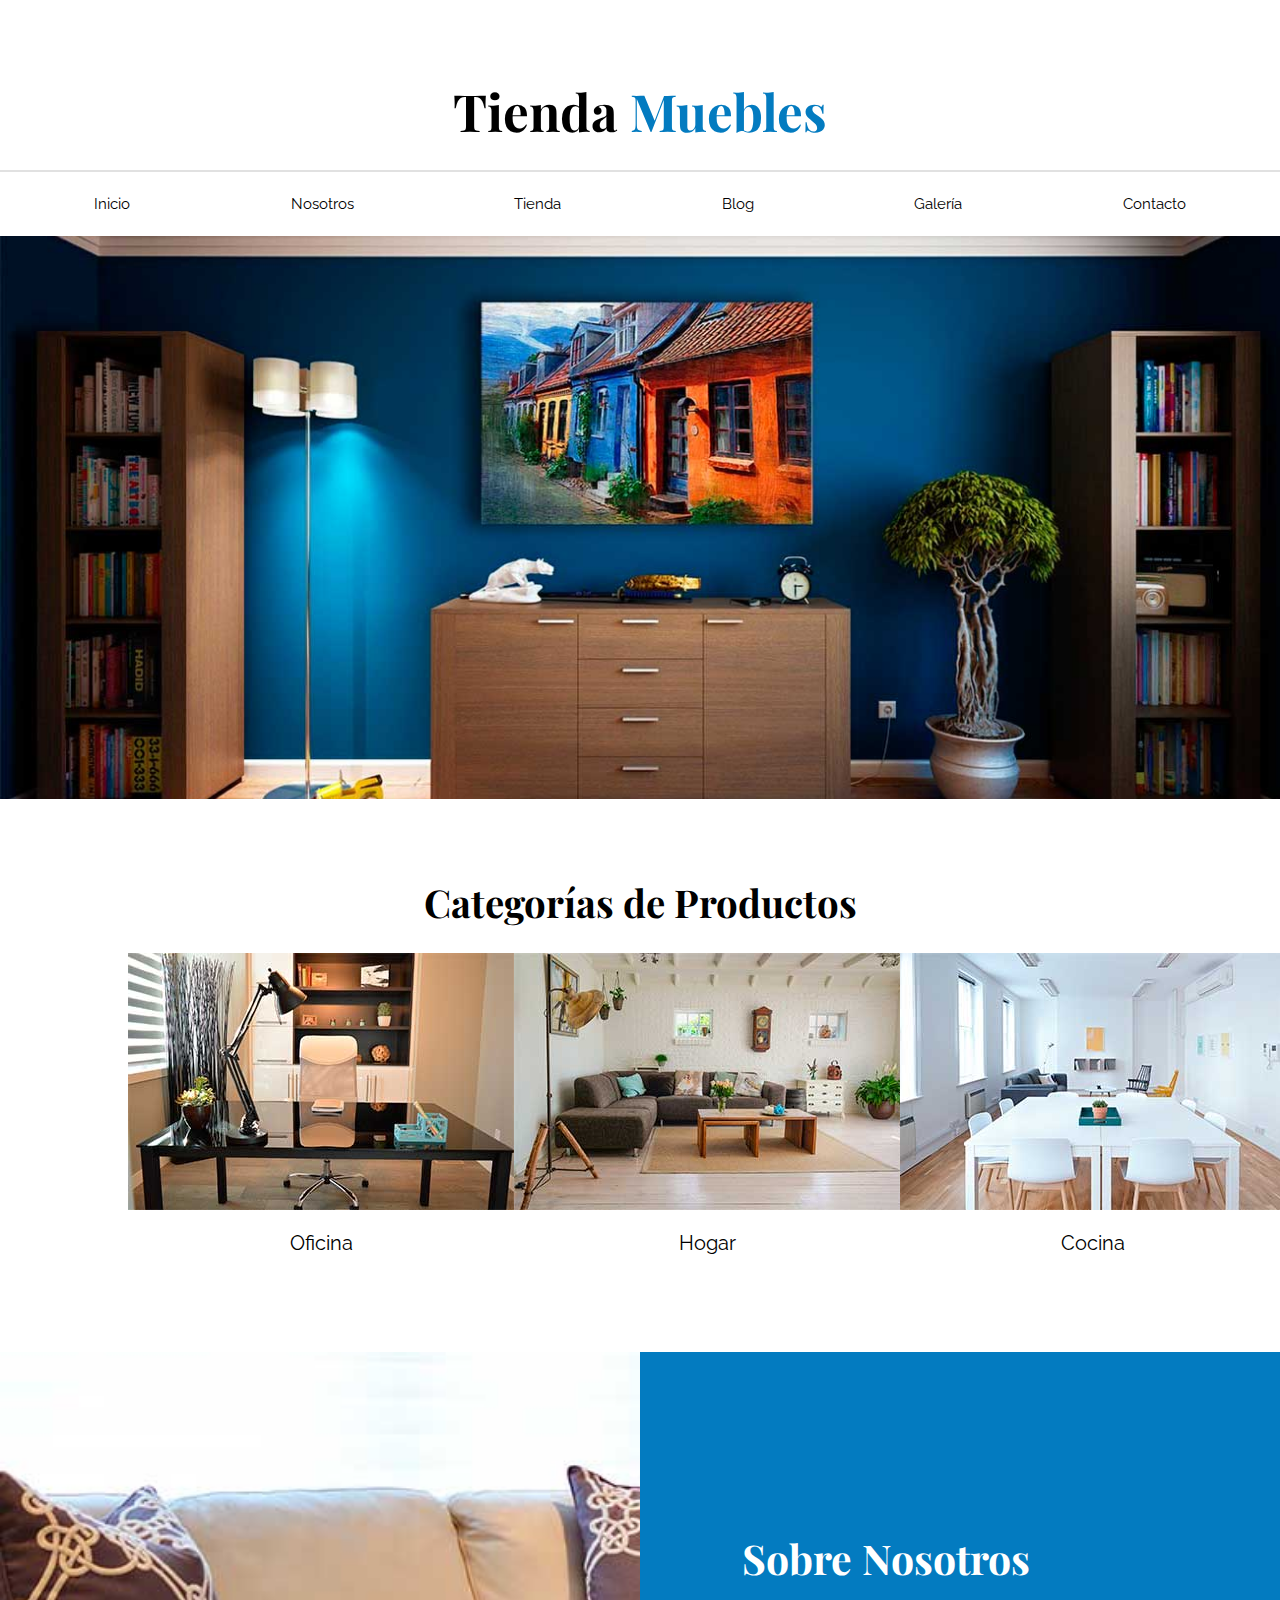
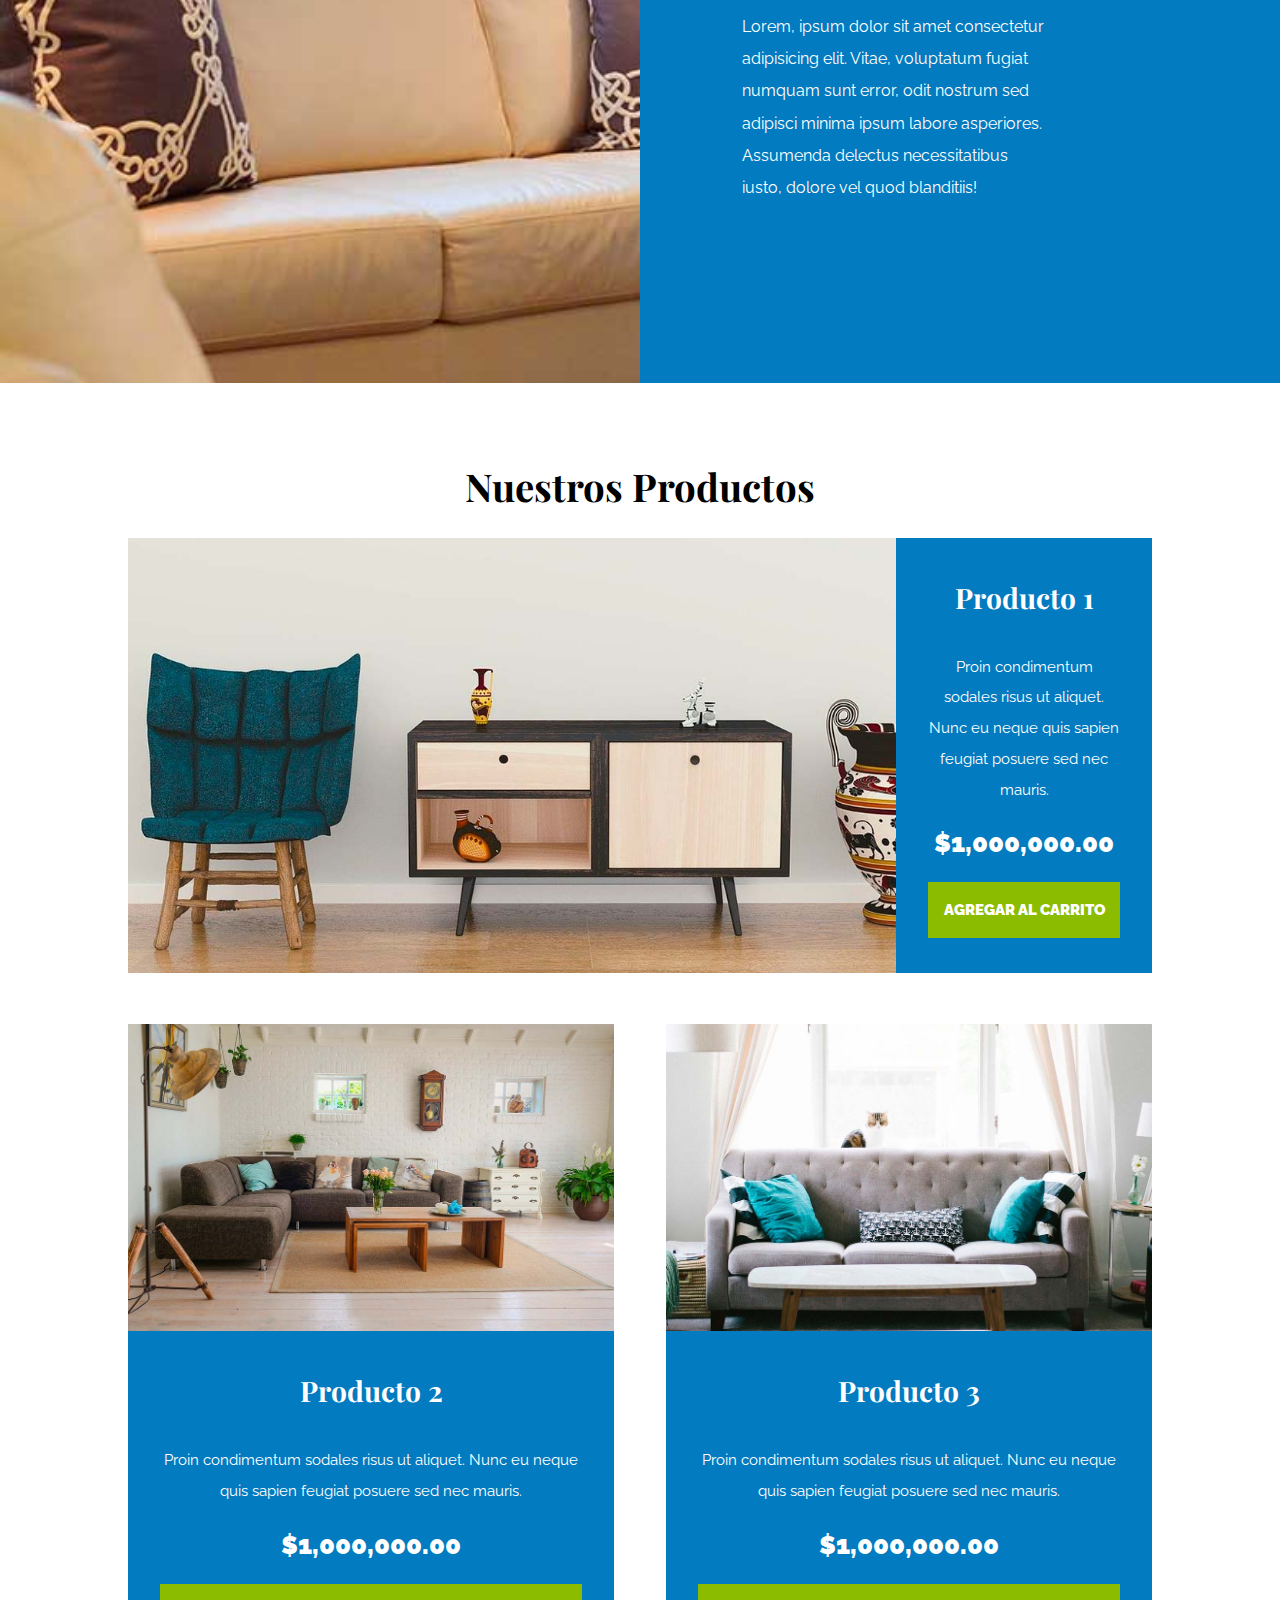
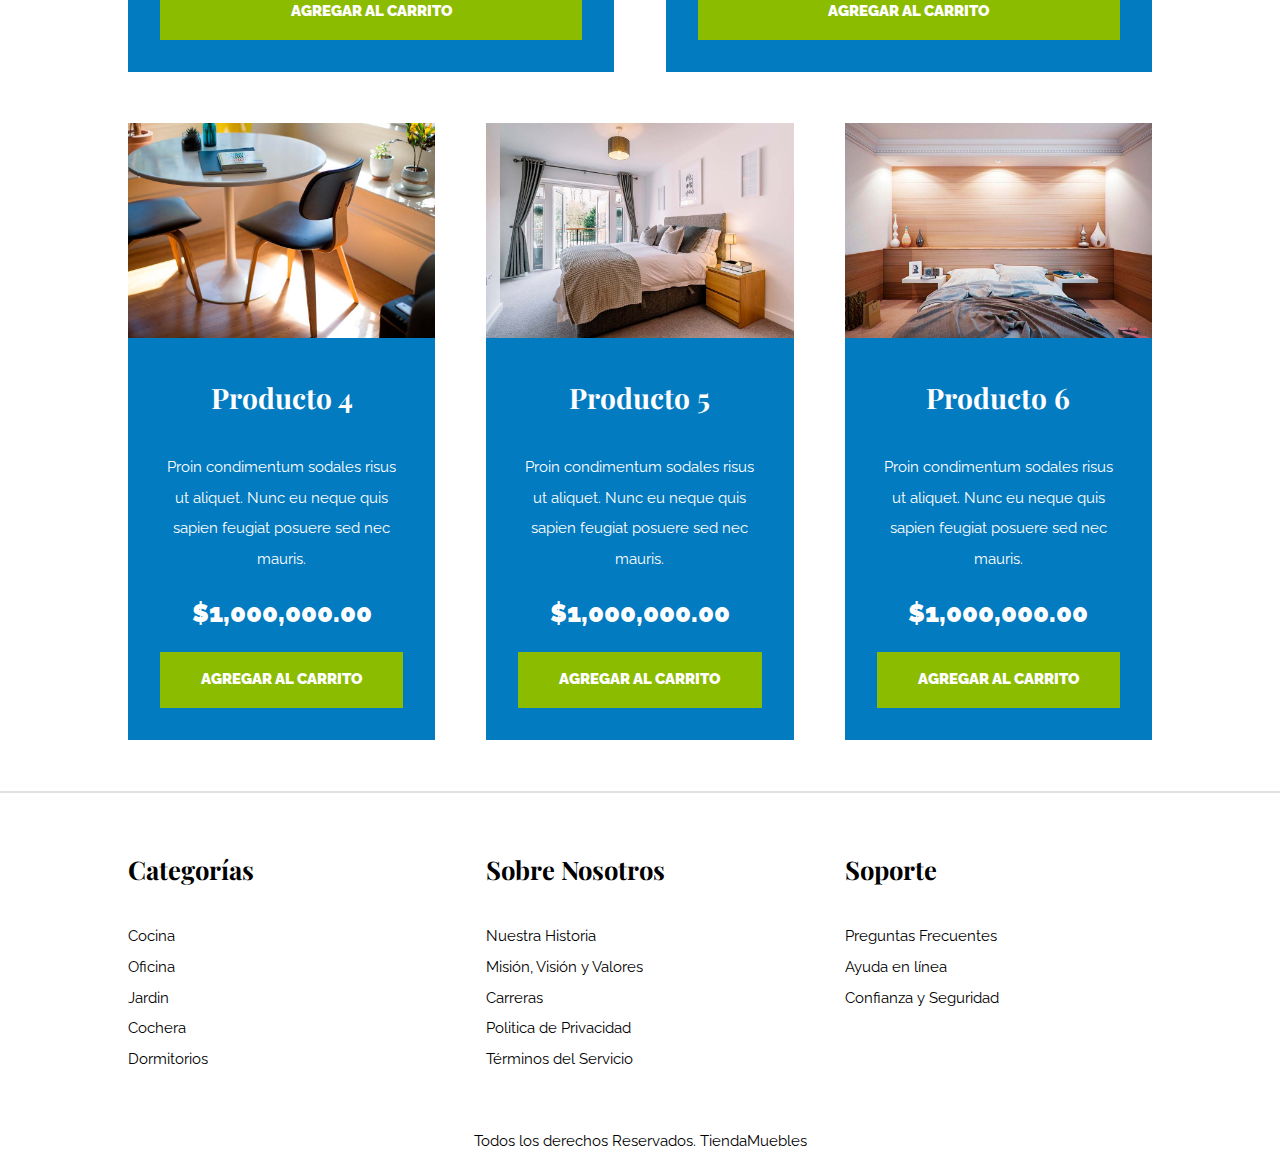
<file: index.html>
<!DOCTYPE html>
<html lang="en">
<head>
    <meta charset="UTF-8">
    <meta name="viewport" content="width=device-width, initial-scale=1.0">
    <link rel="preconnect" href="https://fonts.googleapis.com">
<link rel="preconnect" href="https://fonts.gstatic.com" crossorigin>
<link href="https://fonts.googleapis.com/css2?family=Playfair+Display:ital,wght@0,400..900;1,400..900&family=Raleway:ital,wght@0,100..900;1,100..900&display=swap" rel="stylesheet">
    <link rel="stylesheet" href="style.css">
    <title>Tienda Muebles</title>
</head>
    <body>
        <header>
            <h1 class="titulo-principal"> Tienda<span> Muebles</span>
            </h1>
            <div class="menu-principal container">
                <nav class="menu">
                    <a href="index.html">Inicio</a>
                    <a href="nosotros.html">Nosotros</a>
                    <a href="tienda.html">Tienda</a>
                    <a href="blog.html">Blog</a>
                    <a href="galeria.html">Galería</a>
                    <a href="contacto.html">Contacto</a>
                </nav>
            </div>
        </header>
        <main>
            <div class="img-banner"></div>
            <section class="categorias-productos container">
                <h2 class="titulo-categorias-productos">Categorías de Productos</h2>
                <div class="categorias-productos-list">
                    <div class="categoria">
                        <img src="img/categoria1.jpg" alt="Categoria Oficina">
                        <a href="#">Oficina</a>
                    </div>
                    <div class="categoria">
                        <img src="img/categoria2.jpg" alt="Categoria Hogar">
                        <a href="#">Hogar</a>
                    </div>
                    <div class="categoria">
                        <img src="img/categoria3.jpg" alt="Categoria Cocina">
                        <a href="#">Cocina</a>
                    </div>
                </div>
            </section>
            <section class="nosotros container">
                <div class="nosotros-grid">
                    <div class="nosotros-texto">
                        <h2>Sobre Nosotros</h2>
                        <p>Lorem, ipsum dolor sit amet consectetur adipisicing elit. Vitae, voluptatum fugiat numquam sunt error, odit nostrum sed adipisci minima ipsum labore asperiores. Assumenda delectus necessitatibus iusto, dolore vel quod blanditiis!</p>
                    </div>
                </div>
            </section>
            <section class="nuestros-productos container">
                <h2>Nuestros Productos</h2>
                <div class="nuestros-productos-list">
                    <div class="productos">
                        <img src="img/producto1.jpg" alt="Producto 1">
                        <div class="texto-productos">
                            <h3>Producto 1</h3>
                            <p>Proin condimentum sodales risus ut aliquet. Nunc eu neque quis sapien feugiat posuere sed nec mauris.</p>
                            <p class="precio-productos">$1,000,000.00</p>
                            <a class="btn-productos" href="#">Agregar al Carrito</a>
                        </div>
                    </div>
                    <div class="productos">
                        <img src="img/producto2.jpg" alt="Producto 2">
                        <div class="texto-productos">
                            <h3>Producto 2</h3>
                            <p>Proin condimentum sodales risus ut aliquet. Nunc eu neque quis sapien feugiat posuere sed nec mauris.</p>
                            <p class="precio-productos">$1,000,000.00</p>
                            <a class="btn-productos" href="#">Agregar al Carrito</a>
                        </div>
                    </div>
                    <div class="productos">
                        <img src="img/producto3.jpg" alt="Producto 3">
                        <div class="texto-productos">
                            <h3>Producto 3</h3>
                            <p>Proin condimentum sodales risus ut aliquet. Nunc eu neque quis sapien feugiat posuere sed nec mauris.</p>
                            <p class="precio-productos">$1,000,000.00</p>
                            <a class="btn-productos" href="#">Agregar al Carrito</a>
                        </div>
                    </div>
                    <div class="productos">
                        <img src="img/producto4.jpg" alt="Producto 4">
                        <div class="texto-productos">
                            <h3>Producto 4</h3>
                            <p>Proin condimentum sodales risus ut aliquet. Nunc eu neque quis sapien feugiat posuere sed nec mauris.</p>
                            <p class="precio-productos">$1,000,000.00</p>
                            <a class="btn-productos" href="#">Agregar al Carrito</a>
                        </div>
                    </div>
                    <div class="productos">
                        <img src="img/producto5.jpg" alt="Producto 5">
                        <div class="texto-productos">
                            <h3>Producto 5</h3>
                            <p>Proin condimentum sodales risus ut aliquet. Nunc eu neque quis sapien feugiat posuere sed nec mauris.</p>
                            <p class="precio-productos">$1,000,000.00</p>
                            <a class="btn-productos" href="#">Agregar al Carrito</a>
                        </div>
                    </div>
                    <div class="productos">
                        <img src="img/producto6.jpg" alt="Producto 6">
                        <div class="texto-productos">
                            <h3>Producto 6</h3>
                            <p>Proin condimentum sodales risus ut aliquet. Nunc eu neque quis sapien feugiat posuere sed nec mauris.</p>
                            <p class="precio-productos">$1,000,000.00</p>
                            <a class="btn-productos" href="#">Agregar al Carrito</a>
                        </div>
                    </div>
                </div>
            </section>
            </div>
        </main>
        <footer>
            <div class="footer-grid container">
                <div>
                    <h3>Categorías</h3>
                    <nav class="footer-menu">
                        <a href="#">Cocina</a>
                        <a href="#">Oficina</a>
                        <a href="#">Jardin</a>
                        <a href="#">Cochera</a>
                        <a href="#">Dormitorios</a>
                    </nav>
                </div>
                <div>
                    <h3>Sobre Nosotros</h3>
                    <nav class="footer-menu">
                        <a href="#">Nuestra Historia</a>
                        <a href="#">Misión, Visión y Valores</a>
                        <a href="#">Carreras</a>
                        <a href="#">Politica de Privacidad</a>
                        <a href="#">Términos del Servicio</a>
                    </nav>
                </div>
                <div>
                    <h3>Soporte</h3>
                    <nav class="footer-menu">
                        <a href="#">Preguntas Frecuentes</a>
                        <a href="#">Ayuda en línea</a>
                        <a href="#">Confianza y Seguridad</a>
                    </nav>
                </div> 
            </div>
            <div class="copyright">Todos los derechos Reservados. TiendaMuebles</div>
        </footer>
    </body>
</html>
</file>
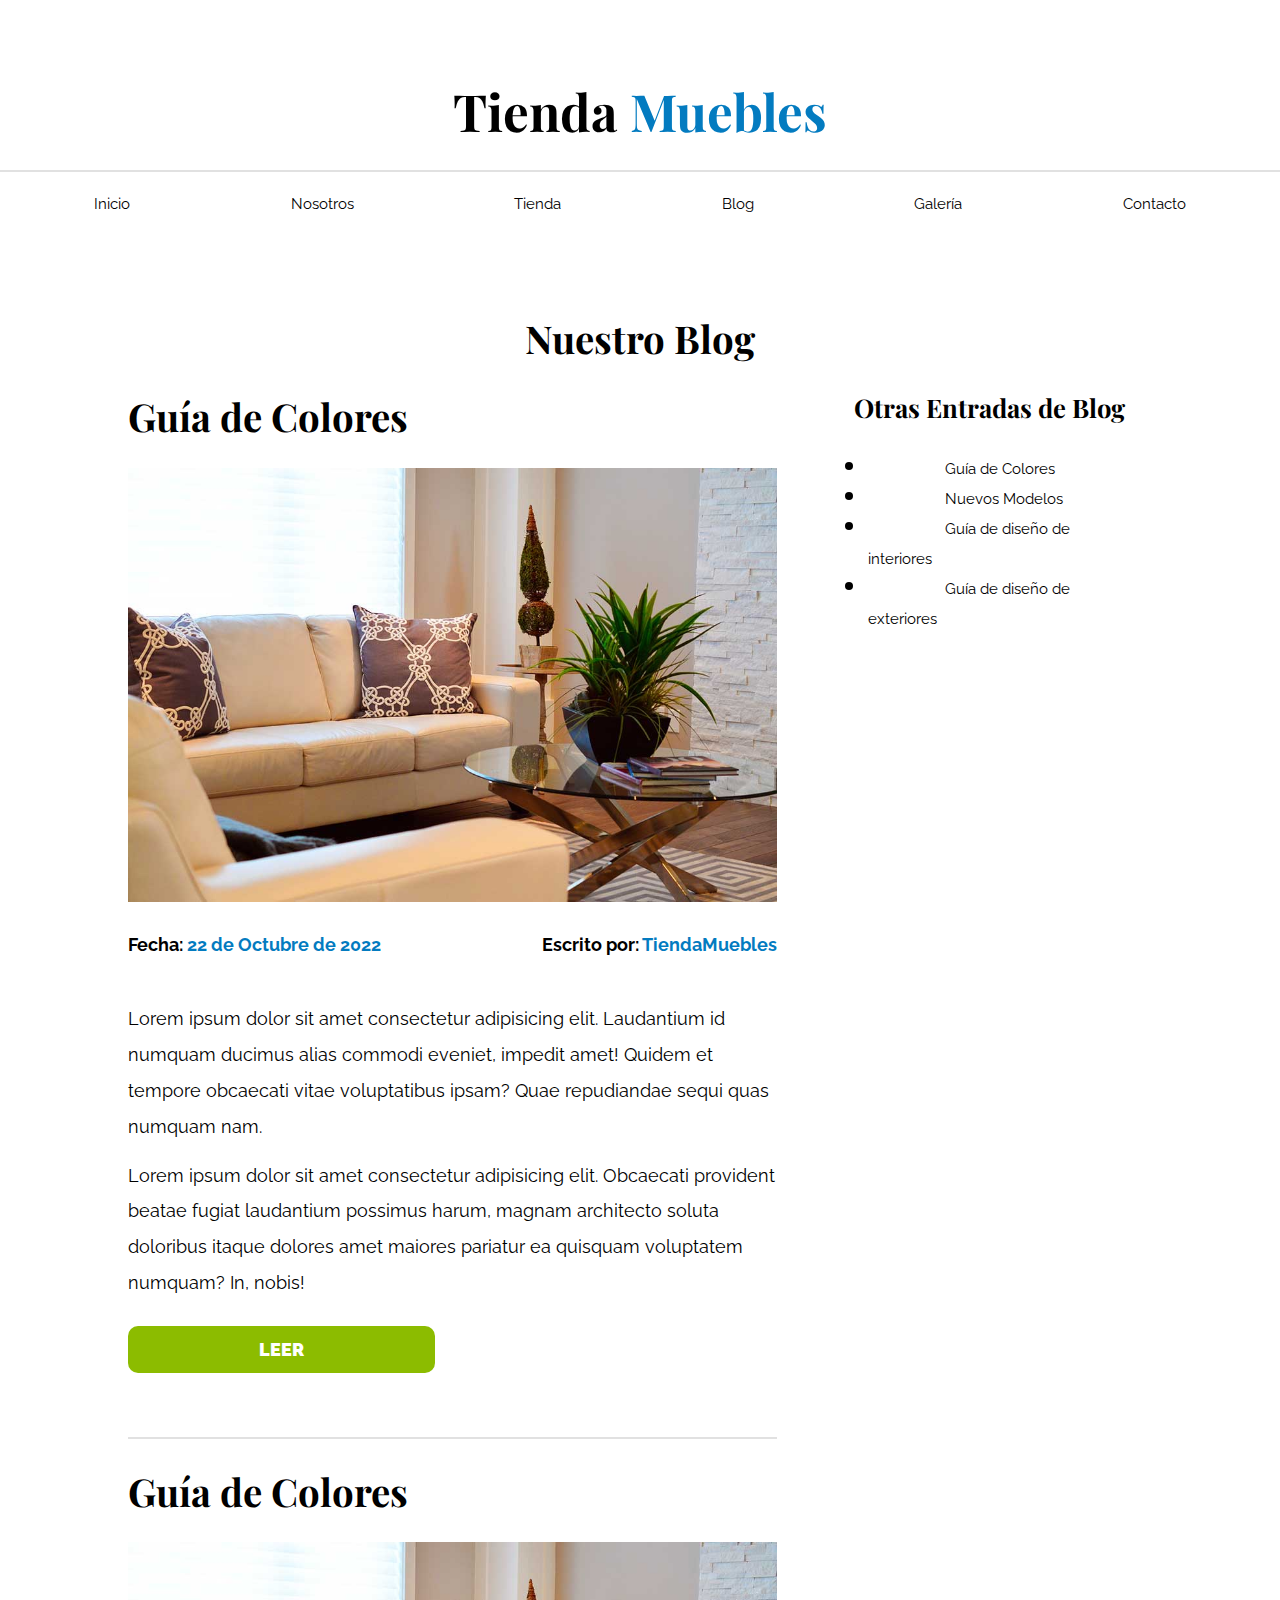
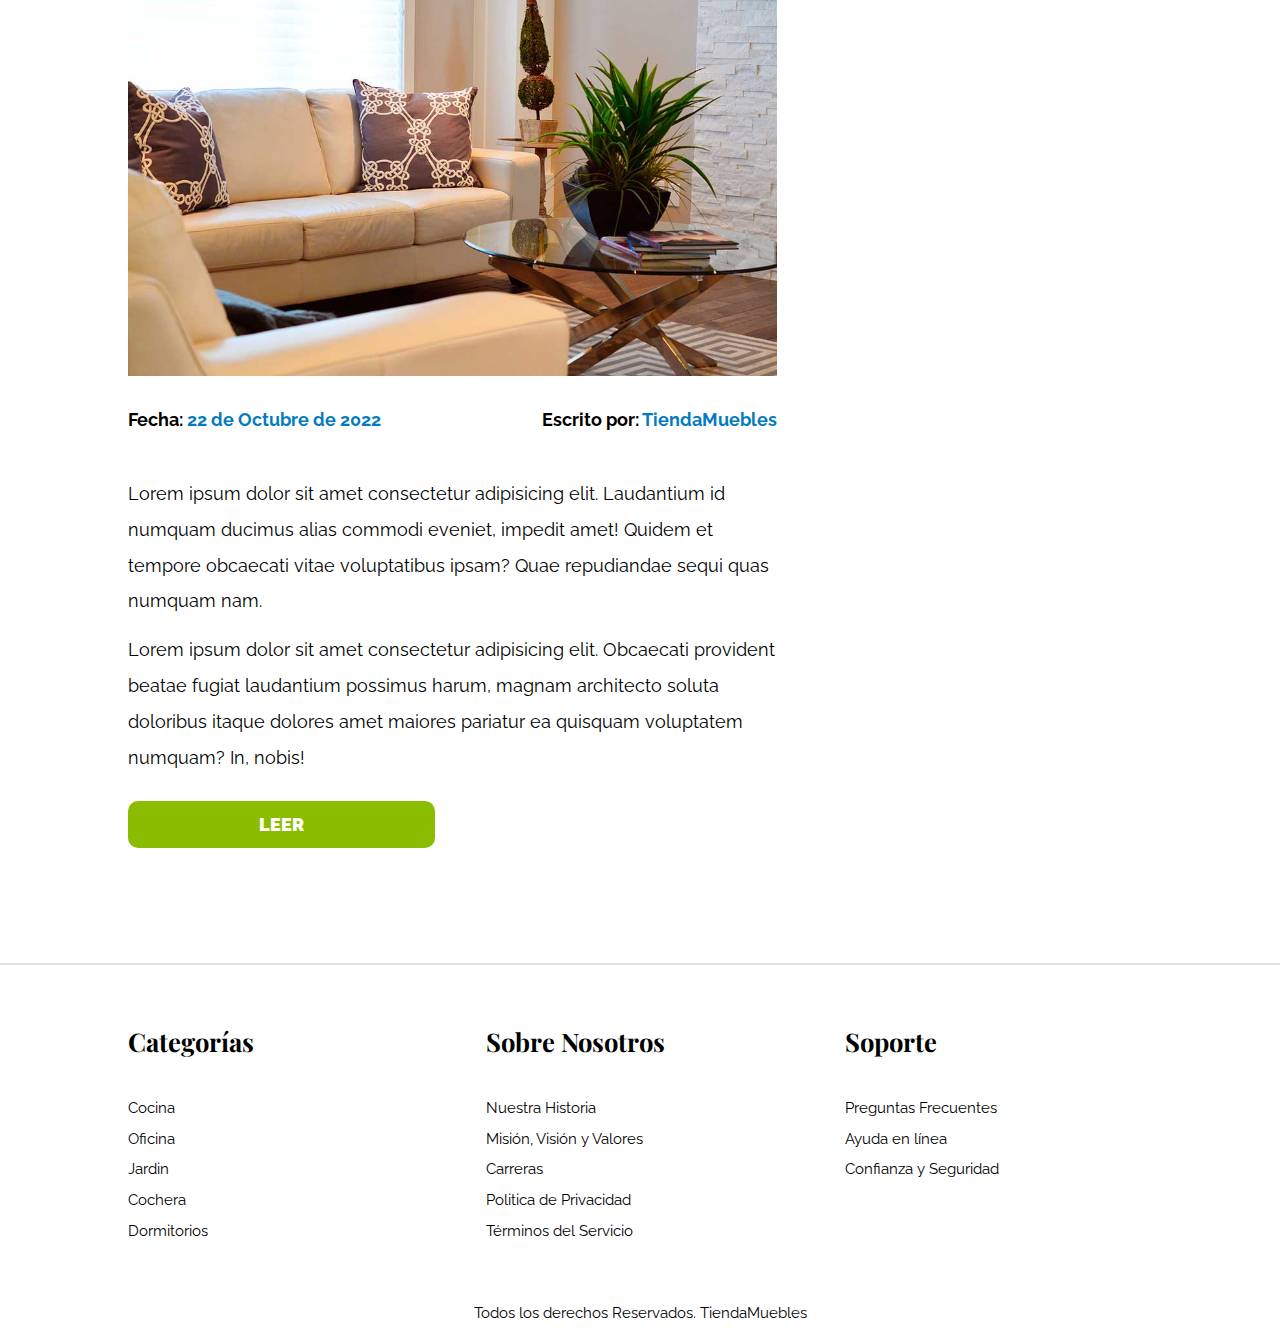
<file: blog.html>
<!DOCTYPE html>
<html lang="en">
<head>
    <meta charset="UTF-8">
    <meta name="viewport" content="width=device-width, initial-scale=1.0">
    <link rel="preconnect" href="https://fonts.googleapis.com">
<link rel="preconnect" href="https://fonts.gstatic.com" crossorigin>
<link href="https://fonts.googleapis.com/css2?family=Playfair+Display:ital,wght@0,400..900;1,400..900&family=Raleway:ital,wght@0,100..900;1,100..900&display=swap" rel="stylesheet">
    <link rel="stylesheet" href="style.css">
    <title>Tienda Muebles</title>
</head>
    <body>
        <header>
            <h1 class="titulo-principal"> Tienda<span> Muebles</span>
            </h1>
            <div class="menu-principal container">
                <nav class="menu">
                    <a href="index.html">Inicio</a>
                    <a href="nosotros.html">Nosotros</a>
                    <a href="tienda.html">Tienda</a>
                    <a href="blog.html">Blog</a>
                    <a href="galeria.html">Galería</a>
                    <a href="contacto.html">Contacto</a>
                </nav>
            </div>
        </header>
        <main>
            <div class="blog container">
                <h2>Nuestro Blog</h2>
                <section class="contenido-blog">
                    <div class="articulos-blog">
                        <article class="articulo">
                            <h2>Guía de Colores</h2>
                            <div class="imagen-articulo">
                                <img src="img/nosotros.jpg" alt="Imagen Articulo 1">
                            </div>
                            <div class="contenido-articulo">
                                <div class="fecha-autor">
                                    <p>Fecha: <span>22 de Octubre de 2022</span></p>
                                    <p>Escrito por: <span>TiendaMuebles</span></p>
                                </div>
                                <div class="contenido-articulo">
                                    <p>
                                        Lorem ipsum dolor sit amet consectetur adipisicing elit.
                                        Laudantium id numquam ducimus alias commodi eveniet, impedit
                                        amet! Quidem et tempore obcaecati vitae voluptatibus ipsam?
                                        Quae repudiandae sequi quas numquam nam.
                                    </p>
                                    <p>
                                        Lorem ipsum dolor sit amet consectetur adipisicing elit.
                                        Obcaecati provident beatae fugiat laudantium possimus harum,
                                        magnam architecto soluta doloribus itaque dolores amet maiores
                                        pariatur ea quisquam voluptatem numquam? In, nobis!
                                    </p>
                                </div>
                                <a class="btn-articulo" href="entrada.html">Leer</a>
                            </div>
                        </article>
                        <article class="articulo">
                            <h2>Guía de Colores</h2>
                            <div class="imagen-articulo">
                                <img src="img/nosotros.jpg" alt="Imagen Articulo 1">
                            </div>
                            <div class="contenido-articulo">
                                <div class="fecha-autor">
                                    <p>Fecha: <span>22 de Octubre de 2022</span></p>
                                    <p>Escrito por: <span>TiendaMuebles</span></p>
                                </div>
                                <div class="contenido-articulo">
                                    <p>
                                        Lorem ipsum dolor sit amet consectetur adipisicing elit.
                                        Laudantium id numquam ducimus alias commodi eveniet, impedit
                                        amet! Quidem et tempore obcaecati vitae voluptatibus ipsam?
                                        Quae repudiandae sequi quas numquam nam.
                                    </p>
                                    <p>
                                        Lorem ipsum dolor sit amet consectetur adipisicing elit.
                                        Obcaecati provident beatae fugiat laudantium possimus harum,
                                        magnam architecto soluta doloribus itaque dolores amet maiores
                                        pariatur ea quisquam voluptatem numquam? In, nobis!
                                    </p>
                                </div>
                                <a class="btn-articulo" href="entrada.html">Leer</a>
                            </div>
                        </article>
                    </div>
                    <aside>
                        <h3>Otras Entradas de Blog</h3>
                        <ul>
                            <li>
                                <a href="entrada.html">Guía de Colores</a>
                            </li>
                            <li>
                                <a href="entrada.html">Nuevos Modelos</a>
                            </li>
                            <li>
                                <a href="entrada.html">Guía de diseño de interiores</a>
                            </li>
                            <li>
                                <a href="entrada.html">Guía de diseño de exteriores</a>
                            </li>
                        </ul>
                    </aside>
                </section>
            </div>
        </main>
        <footer>
            <div class="footer-grid container">
                <div>
                    <h3>Categorías</h3>
                    <nav class="footer-menu">
                        <a href="#">Cocina</a>
                        <a href="#">Oficina</a>
                        <a href="#">Jardin</a>
                        <a href="#">Cochera</a>
                        <a href="#">Dormitorios</a>
                    </nav>
                </div>
                <div>
                    <h3>Sobre Nosotros</h3>
                    <nav class="footer-menu">
                        <a href="#">Nuestra Historia</a>
                        <a href="#">Misión, Visión y Valores</a>
                        <a href="#">Carreras</a>
                        <a href="#">Politica de Privacidad</a>
                        <a href="#">Términos del Servicio</a>
                    </nav>
                </div>
                <div>
                    <h3>Soporte</h3>
                    <nav class="footer-menu">
                        <a href="#">Preguntas Frecuentes</a>
                        <a href="#">Ayuda en línea</a>
                        <a href="#">Confianza y Seguridad</a>
                    </nav>
                </div> 
            </div>
            <div class="copyright">Todos los derechos Reservados. TiendaMuebles</div>
        </footer>
    </body>
</html>
</file>
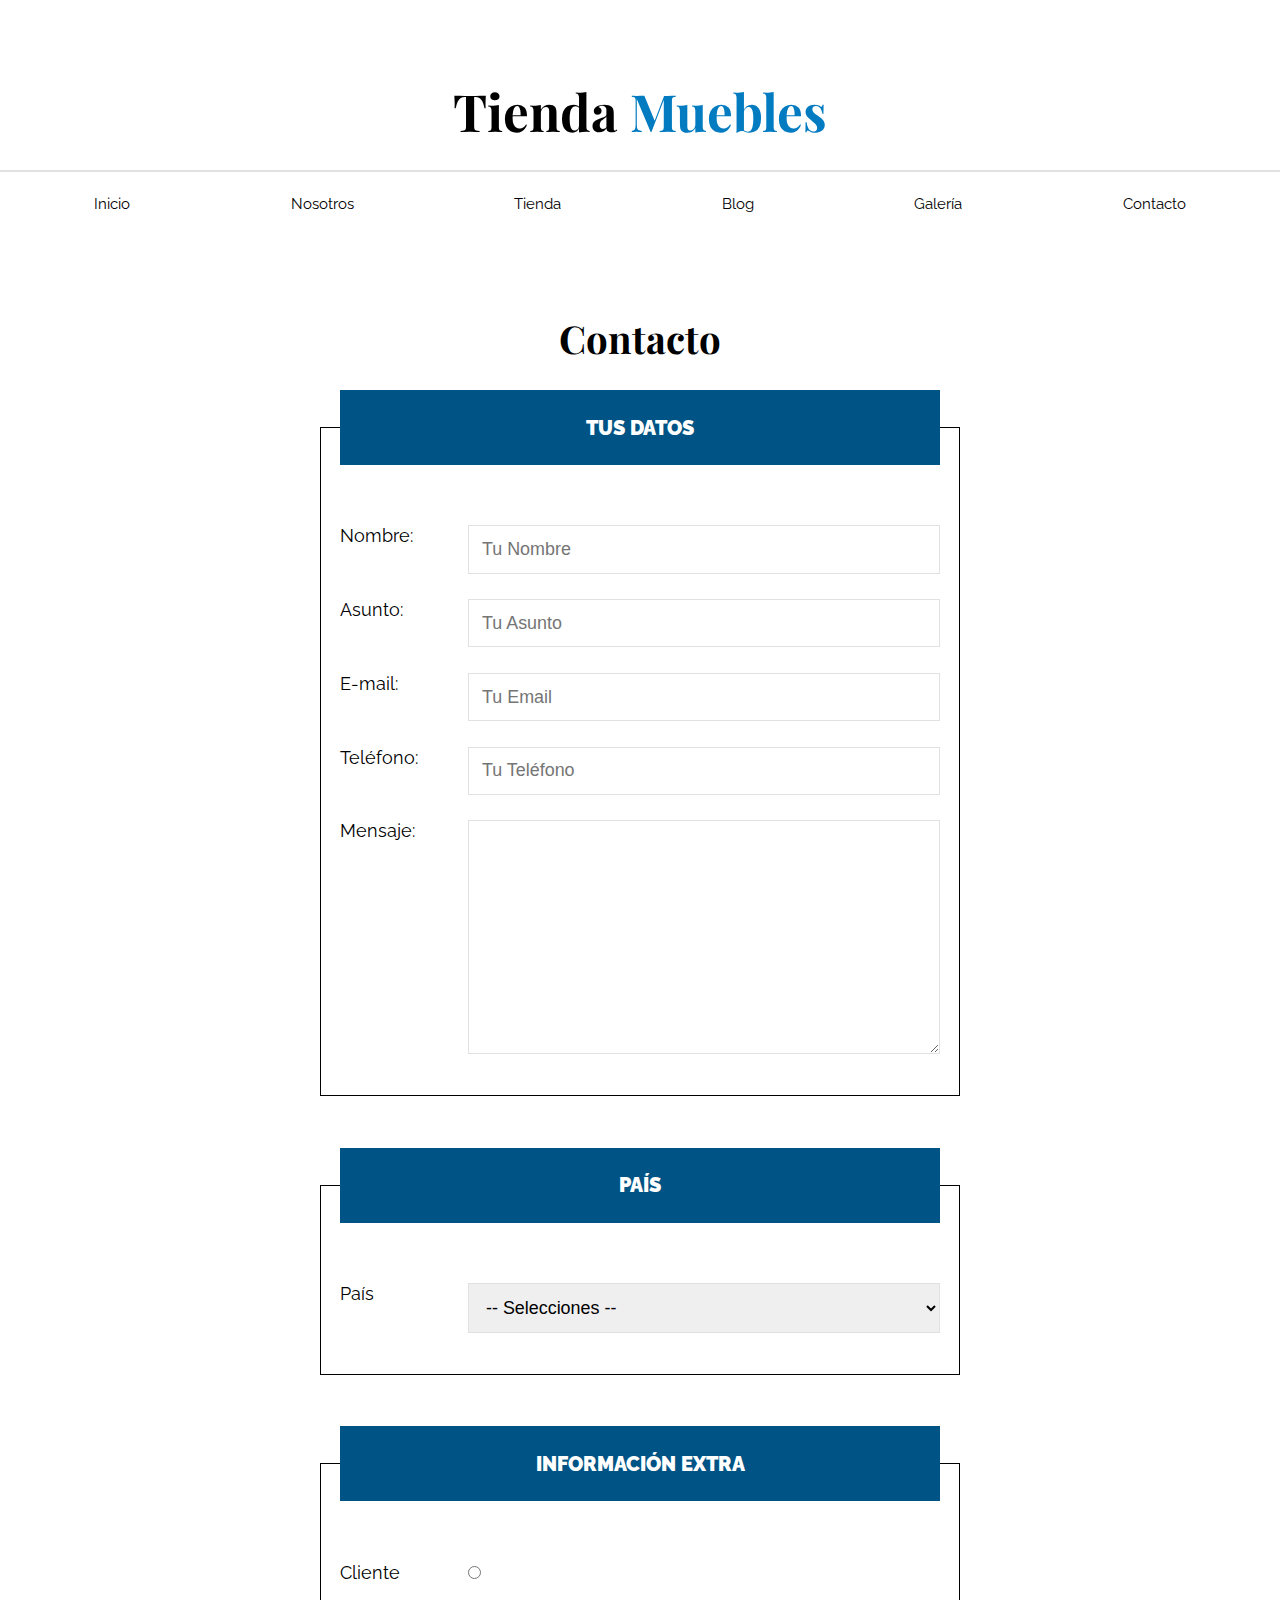
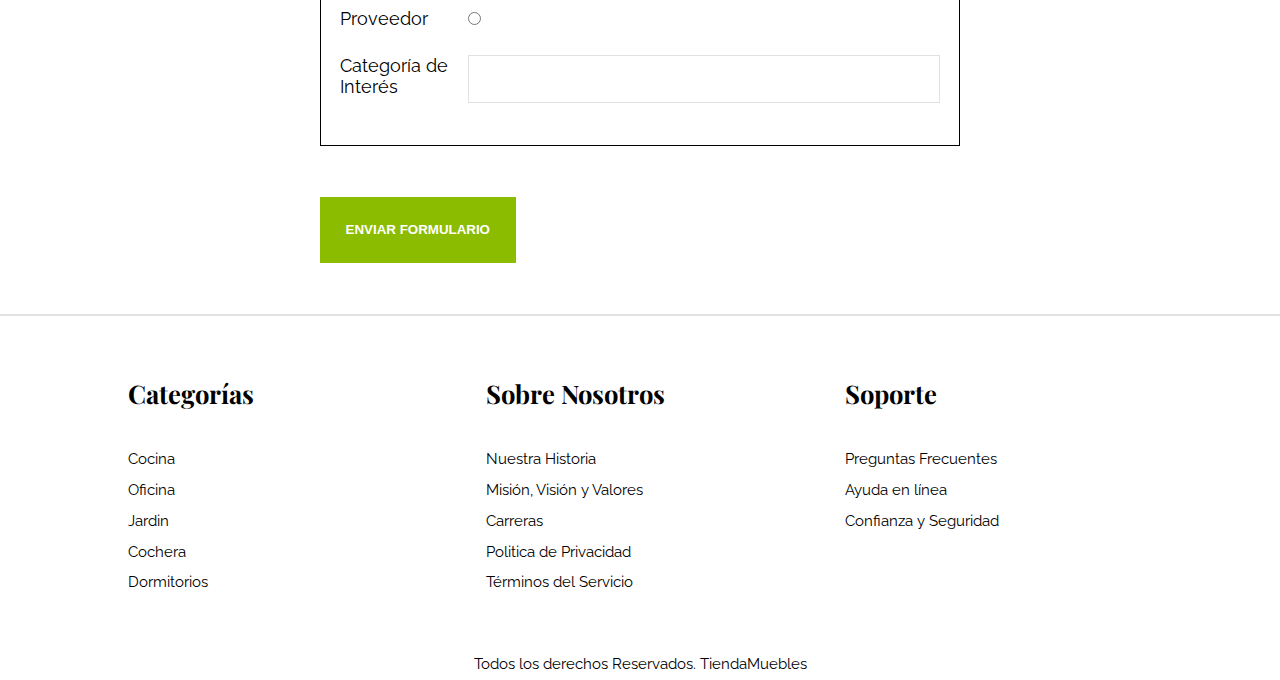
<file: contacto.html>
<!DOCTYPE html>
<html lang="en">
<head>
    <meta charset="UTF-8">
    <meta name="viewport" content="width=device-width, initial-scale=1.0">
    <link rel="preconnect" href="https://fonts.googleapis.com">
<link rel="preconnect" href="https://fonts.gstatic.com" crossorigin>
<link href="https://fonts.googleapis.com/css2?family=Playfair+Display:ital,wght@0,400..900;1,400..900&family=Raleway:ital,wght@0,100..900;1,100..900&display=swap" rel="stylesheet">
    <link rel="stylesheet" href="style.css">
    <title>Tienda Muebles</title>
</head>
    <body>
        <header>
            <h1 class="titulo-principal"> Tienda<span> Muebles</span>
            </h1>
            <div class="menu-principal container">
                <nav class="menu">
                    <a href="index.html">Inicio</a>
                    <a href="nosotros.html">Nosotros</a>
                    <a href="tienda.html">Tienda</a>
                    <a href="blog.html">Blog</a>
                    <a href="galeria.html">Galería</a>
                    <a href="contacto.html">Contacto</a>
                </nav>
            </div>
        </header>
        <main>
            <div class="contacto container">
                <h2>Contacto</h2>
                <form class="formulario">
                    <fieldset>
                        <legend>Tus Datos</legend>
                        <div class="campo">
                            <label for="nombre">Nombre: </label>
                            <input id="nombre" type="text" placeholder="Tu Nombre" required>
                        </div>
                        <div class="campo">
                            <label for="asunto">Asunto: </label>
                            <input id="asunto" type="text" placeholder="Tu Asunto" required>
                        </div>
                        <div class="campo">
                            <label for="email">E-mail: </label>
                            <input id="email" type="email" placeholder="Tu Email">
                        </div>
                        <div class="campo">
                            <label for="tel">Teléfono: </label>
                            <input id="tel" type="tel" placeholder="Tu Teléfono">
                        </div>
                        <div class="campo">
                            <label for="mensaje">Mensaje: </label>
                            <textarea rows="10" cols="20"></textarea>
                        </div>
                    </fieldset>
                    <fieldset>
                        <legend>País</legend>
                        <div class="campo">
                            <label for="pais">País</label>
                            <select id="pais">
                                <option value="">-- Selecciones --</option>
                                <option value="MX">México</option>
                                <option value="PE">Perú</option>
                                <option value="CO">Colombia</option>
                                <option value="AR">Argentina</option>
                                <option value="ES">España</option>
                                <option value="CL">Chile</option>
                            </select>
                        </div>
                    </fieldset>
                    <fieldset>
                        <legend>Información Extra</legend>
                        <div class="campo">
                            <label for="cliente">Cliente</label>
                            <input id="cliente" type="radio" name="tipo" value="cliente">
                        </div>
                        <div class="campo">
                            <label for="proveedor">Proveedor</label>
                            <input id="proveedor" type="radio" name="tipo" value="proveedor">
                        </div>
                        <div class="campo">
                            <label for="categoria">Categoría de Interés</label>
                            <input list="categorias" name="categorias">
                            <datalist id="categorias">
                                <option value="Cocina"></option>
                                <option value="Exterior"></option>
                                <option value="Recamaras"></option>
                                <option value="Oficina"></option>
                                <option value="Televisióm"></option>
                            </datalist>
                        </div>
                    </fieldset>
                    <input class="btn" type="submit" value="Enviar Formulario">
                </form>
            </div>
        </main>
        <footer>
            <div class="footer-grid container">
                <div>
                    <h3>Categorías</h3>
                    <nav class="footer-menu">
                        <a href="#">Cocina</a>
                        <a href="#">Oficina</a>
                        <a href="#">Jardin</a>
                        <a href="#">Cochera</a>
                        <a href="#">Dormitorios</a>
                    </nav>
                </div>
                <div>
                    <h3>Sobre Nosotros</h3>
                    <nav class="footer-menu">
                        <a href="#">Nuestra Historia</a>
                        <a href="#">Misión, Visión y Valores</a>
                        <a href="#">Carreras</a>
                        <a href="#">Politica de Privacidad</a>
                        <a href="#">Términos del Servicio</a>
                    </nav>
                </div>
                <div>
                    <h3>Soporte</h3>
                    <nav class="footer-menu">
                        <a href="#">Preguntas Frecuentes</a>
                        <a href="#">Ayuda en línea</a>
                        <a href="#">Confianza y Seguridad</a>
                    </nav>
                </div> 
            </div>
            <div class="copyright">Todos los derechos Reservados. TiendaMuebles</div>
        </footer>
    </body>
</html>
</file>
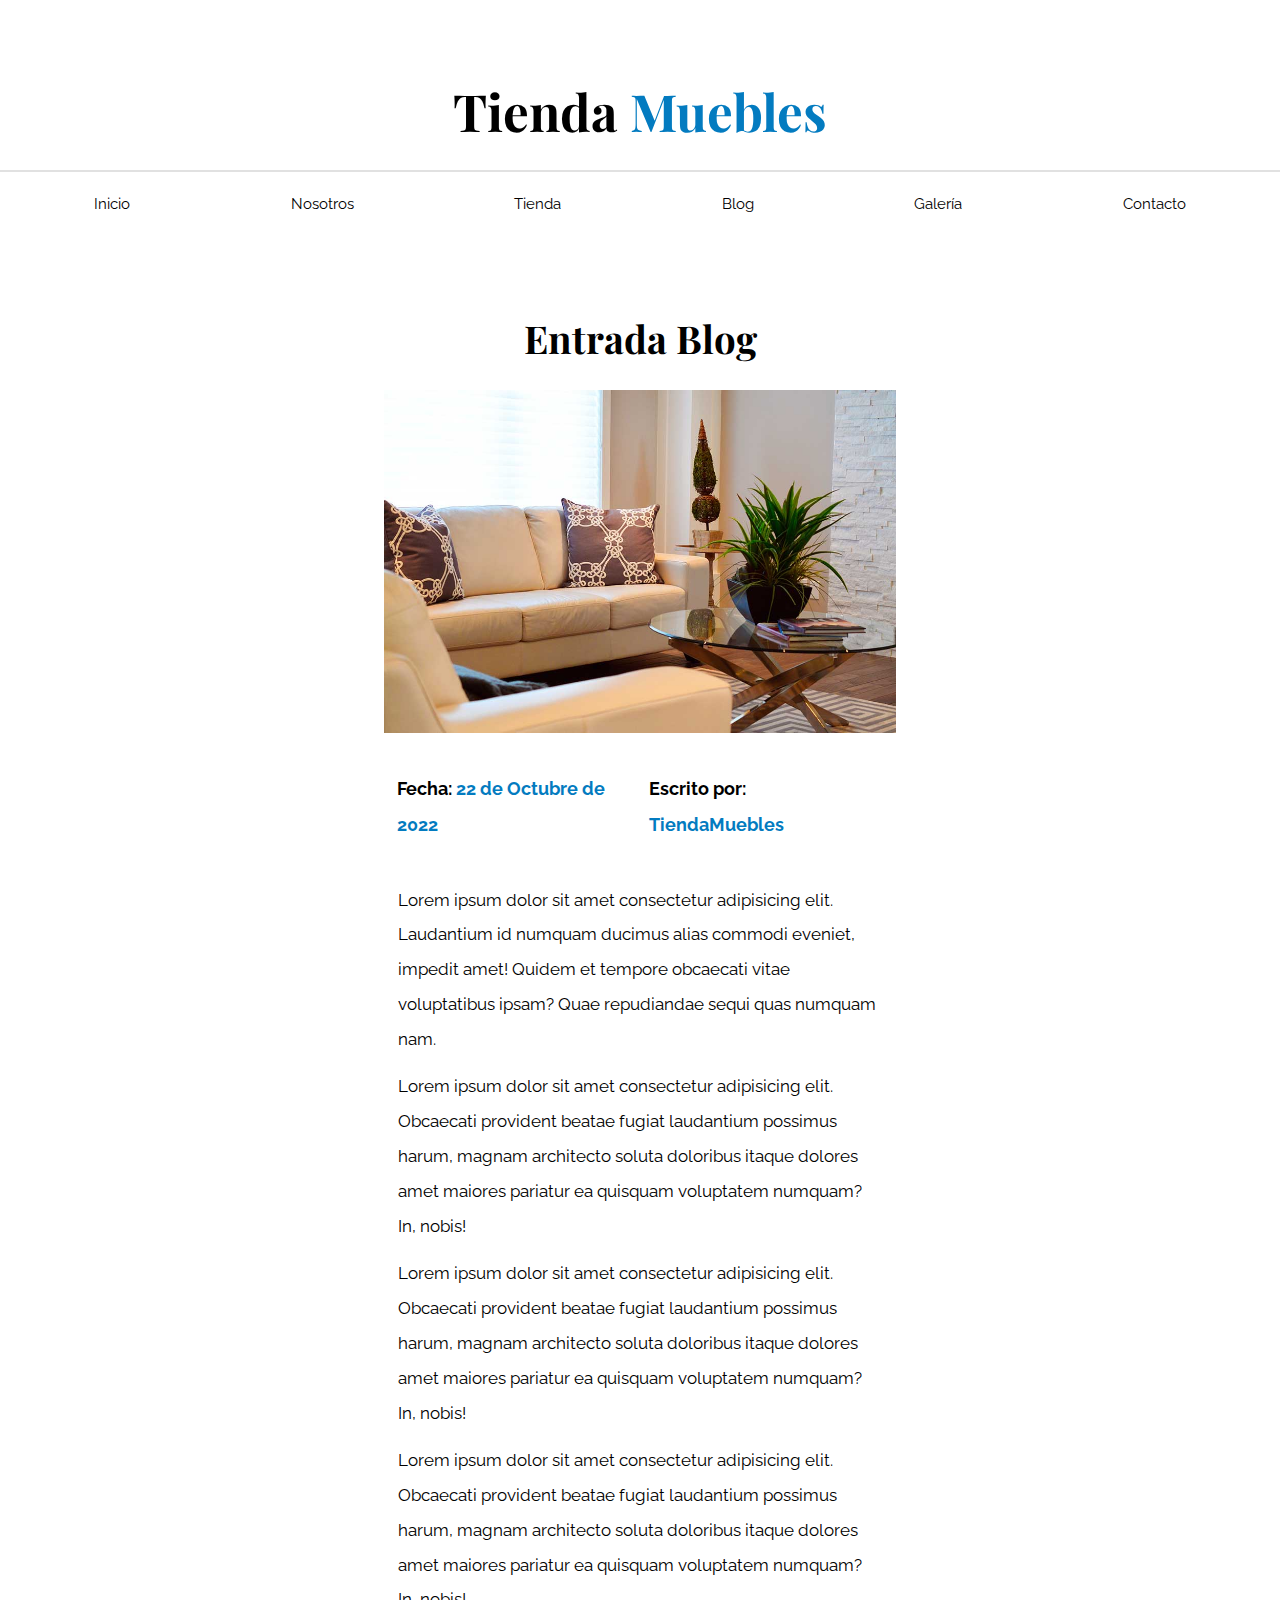
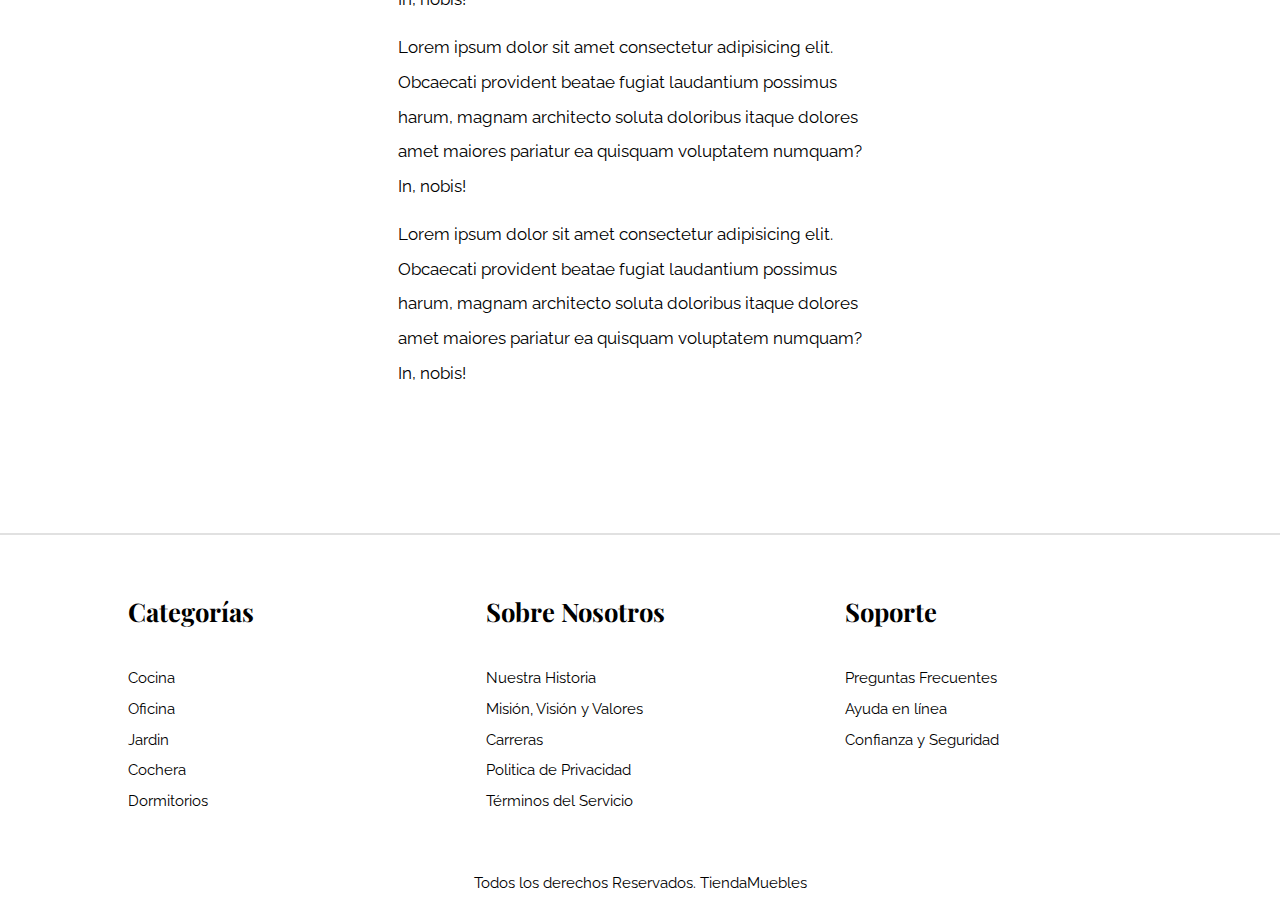
<file: entrada.html>
<!DOCTYPE html>
<html lang="en">
<head>
    <meta charset="UTF-8">
    <meta name="viewport" content="width=device-width, initial-scale=1.0">
    <link rel="preconnect" href="https://fonts.googleapis.com">
<link rel="preconnect" href="https://fonts.gstatic.com" crossorigin>
<link href="https://fonts.googleapis.com/css2?family=Playfair+Display:ital,wght@0,400..900;1,400..900&family=Raleway:ital,wght@0,100..900;1,100..900&display=swap" rel="stylesheet">
    <link rel="stylesheet" href="style.css">
    <title>Tienda Muebles</title>
</head>
    <body>
        <header>
            <h1 class="titulo-principal"> Tienda<span> Muebles</span>
            </h1>
            <div class="menu-principal container">
                <nav class="menu">
                    <a href="index.html">Inicio</a>
                    <a href="nosotros.html">Nosotros</a>
                    <a href="tienda.html">Tienda</a>
                    <a href="blog.html">Blog</a>
                    <a href="galeria.html">Galería</a>
                    <a href="contacto.html">Contacto</a>
                </nav>
            </div>
        </header>
        <main>
            <div class="entrada-blog container">
                <h2>Entrada Blog</h2>
                        <article class="contenido-entrada-blog">
                            <div class="imagen-articulo">
                                <img src="img/nosotros.jpg" alt="Imagen Articulo 1">
                            </div>
                            <div class="contenido-articulo">
                                <div class="fecha-autor-entrada">
                                    <p>Fecha: <span>22 de Octubre de 2022</span></p>
                                    <p>Escrito por: <span>TiendaMuebles</span></p>
                                </div>
                                <div class="texto-entrada-blog">
                                    <p>
                                        Lorem ipsum dolor sit amet consectetur adipisicing elit.
                                        Laudantium id numquam ducimus alias commodi eveniet, impedit
                                        amet! Quidem et tempore obcaecati vitae voluptatibus ipsam?
                                        Quae repudiandae sequi quas numquam nam.
                                    </p>
                                    <p>
                                        Lorem ipsum dolor sit amet consectetur adipisicing elit.
                                        Obcaecati provident beatae fugiat laudantium possimus harum,
                                        magnam architecto soluta doloribus itaque dolores amet maiores
                                        pariatur ea quisquam voluptatem numquam? In, nobis!
                                    </p>
                                    <p>
                                        Lorem ipsum dolor sit amet consectetur adipisicing elit.
                                        Obcaecati provident beatae fugiat laudantium possimus harum,
                                        magnam architecto soluta doloribus itaque dolores amet maiores
                                        pariatur ea quisquam voluptatem numquam? In, nobis!
                                    </p>
                                    <p>
                                        Lorem ipsum dolor sit amet consectetur adipisicing elit.
                                        Obcaecati provident beatae fugiat laudantium possimus harum,
                                        magnam architecto soluta doloribus itaque dolores amet maiores
                                        pariatur ea quisquam voluptatem numquam? In, nobis!
                                    </p>
                                    <p>
                                        Lorem ipsum dolor sit amet consectetur adipisicing elit.
                                        Obcaecati provident beatae fugiat laudantium possimus harum,
                                        magnam architecto soluta doloribus itaque dolores amet maiores
                                        pariatur ea quisquam voluptatem numquam? In, nobis!
                                    </p>
                                    <p>
                                        Lorem ipsum dolor sit amet consectetur adipisicing elit.
                                        Obcaecati provident beatae fugiat laudantium possimus harum,
                                        magnam architecto soluta doloribus itaque dolores amet maiores
                                        pariatur ea quisquam voluptatem numquam? In, nobis!
                                    </p>
                                </div>
                            </div>
                        </article>
            </div>
        </main>
        <footer>
            <div class="footer-grid container">
                <div>
                    <h3>Categorías</h3>
                    <nav class="footer-menu">
                        <a href="#">Cocina</a>
                        <a href="#">Oficina</a>
                        <a href="#">Jardin</a>
                        <a href="#">Cochera</a>
                        <a href="#">Dormitorios</a>
                    </nav>
                </div>
                <div>
                    <h3>Sobre Nosotros</h3>
                    <nav class="footer-menu">
                        <a href="#">Nuestra Historia</a>
                        <a href="#">Misión, Visión y Valores</a>
                        <a href="#">Carreras</a>
                        <a href="#">Politica de Privacidad</a>
                        <a href="#">Términos del Servicio</a>
                    </nav>
                </div>
                <div>
                    <h3>Soporte</h3>
                    <nav class="footer-menu">
                        <a href="#">Preguntas Frecuentes</a>
                        <a href="#">Ayuda en línea</a>
                        <a href="#">Confianza y Seguridad</a>
                    </nav>
                </div> 
            </div>
            <div class="copyright">Todos los derechos Reservados. TiendaMuebles</div>
        </footer>
    </body>
</html>
</file>
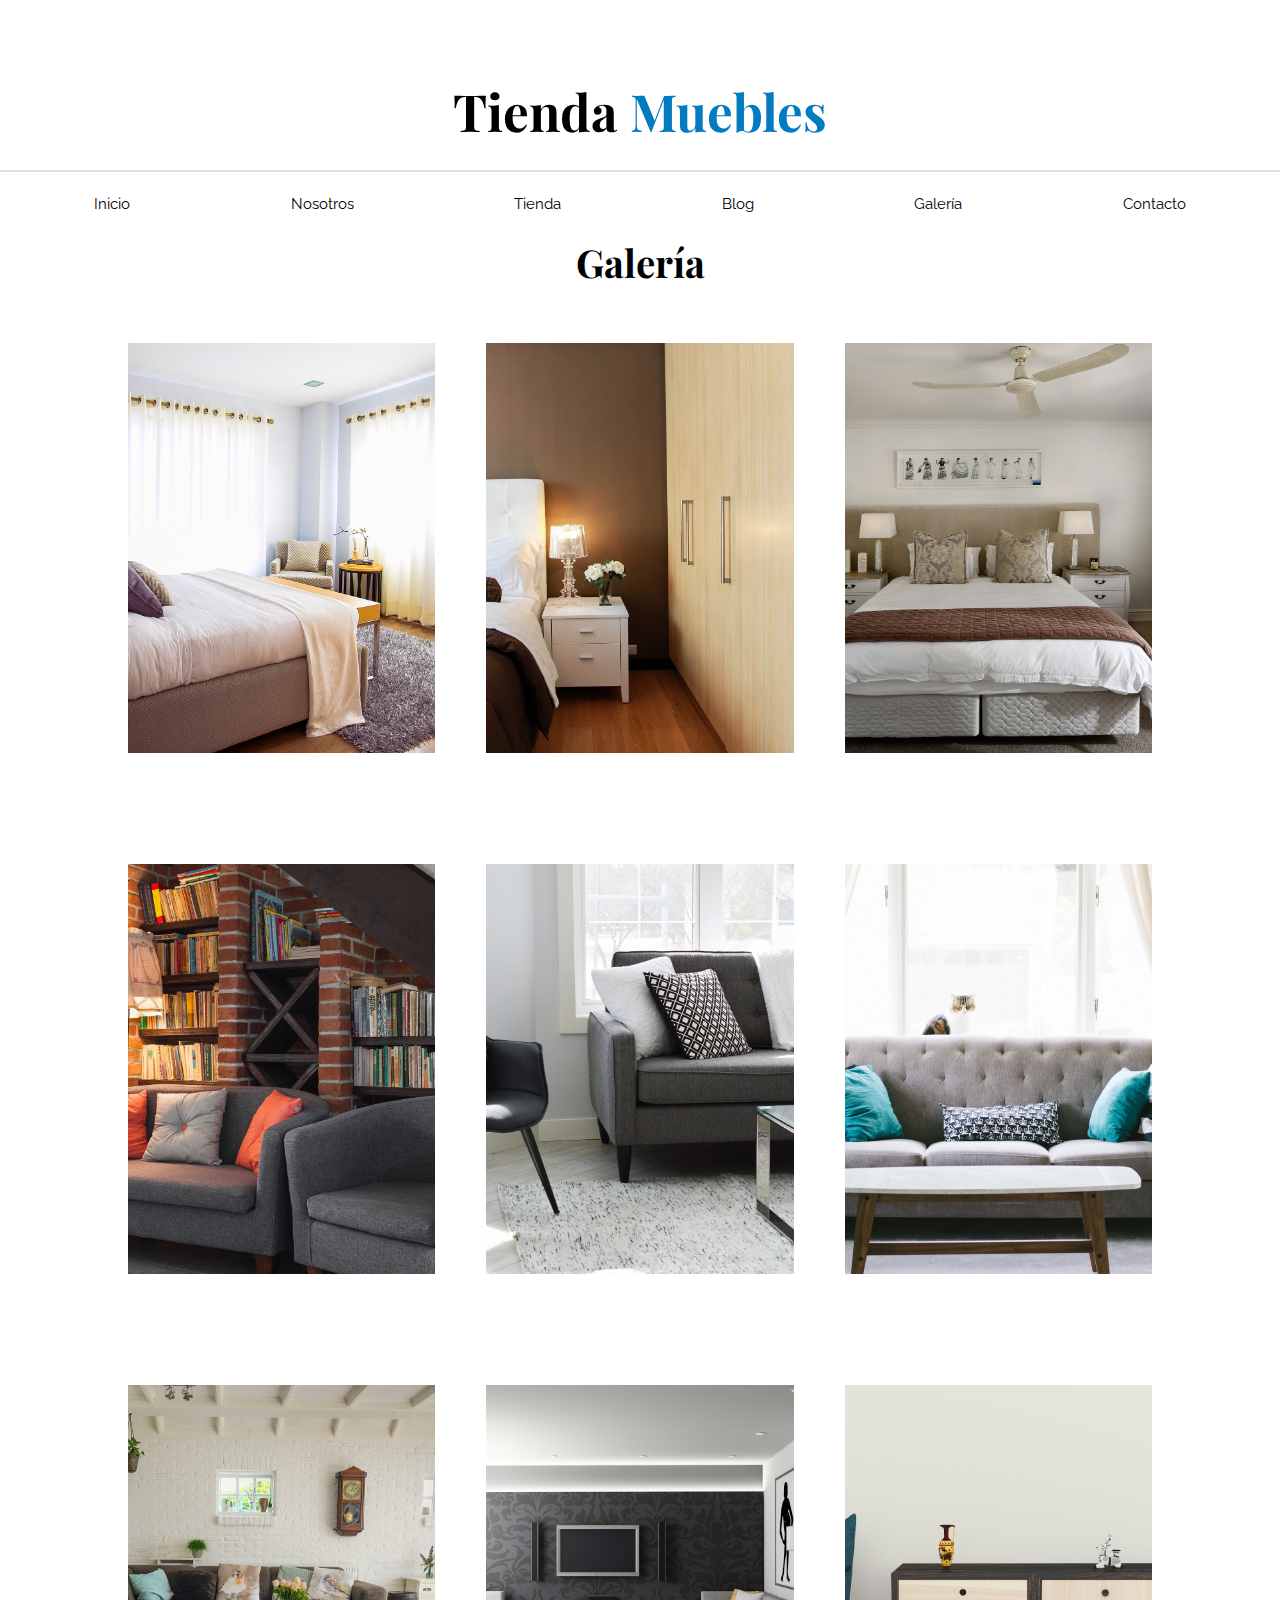
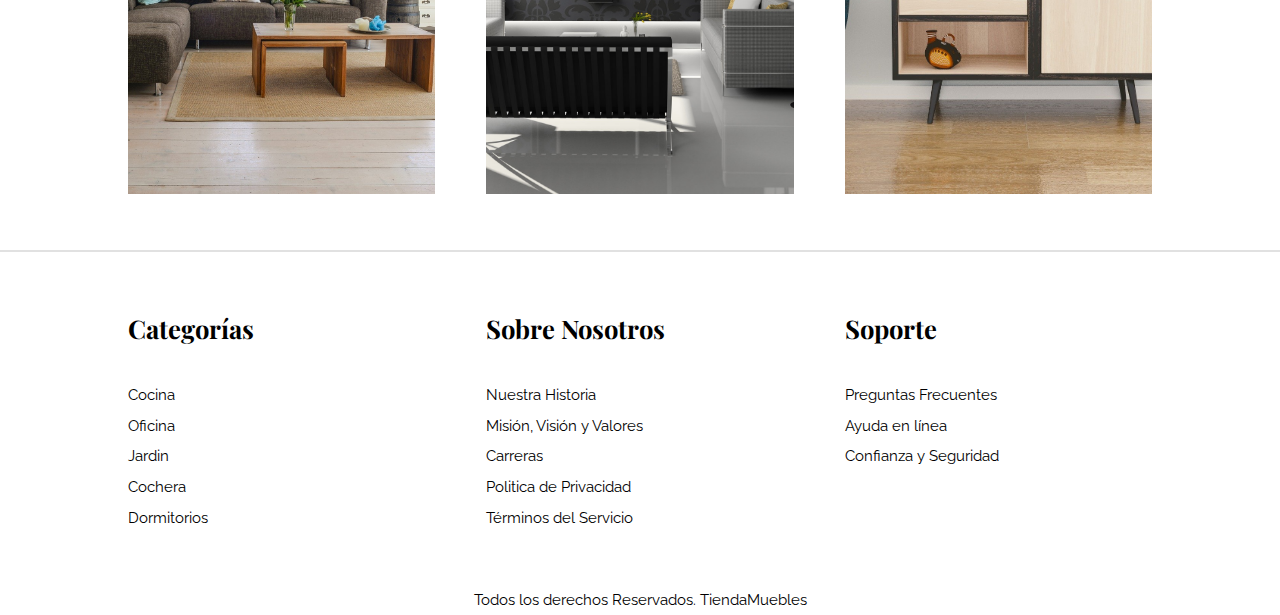
<file: galeria.html>
<!DOCTYPE html>
<html lang="en">
<head>
    <meta charset="UTF-8">
    <meta name="viewport" content="width=device-width, initial-scale=1.0">
    <link rel="preconnect" href="https://fonts.googleapis.com">
<link rel="preconnect" href="https://fonts.gstatic.com" crossorigin>
<link href="https://fonts.googleapis.com/css2?family=Playfair+Display:ital,wght@0,400..900;1,400..900&family=Raleway:ital,wght@0,100..900;1,100..900&display=swap" rel="stylesheet">
    <link rel="stylesheet" href="style.css">
    <title>Tienda Muebles</title>
</head>
    <body>
        <header>
            <h1 class="titulo-principal"> Tienda<span> Muebles</span>
            </h1>
            <div class="menu-principal container">
                <nav class="menu">
                    <a href="index.html">Inicio</a>
                    <a href="nosotros.html">Nosotros</a>
                    <a href="tienda.html">Tienda</a>
                    <a href="blog.html">Blog</a>
                    <a href="galeria.html">Galería</a>
                    <a href="contacto.html">Contacto</a>
                </nav>
            </div>
        </header>
        <main>
            <div class="contenido-galeria container">
                <h2>Galería</h2>
                <ul class="galeria">
                    <li>
                        <a href="img/galeria_01.jpg"><img src="img/galeria_01.jpg" alt="Imagen Galeria 01"></a>
                    </li>
                    <li>
                        <a href="img/galeria_02.jpg"><img src="img/galeria_02.jpg" alt="Imagen Galeria 02"></a>
                    </li>
                    <li>
                        <a href="img/galeria_03.jpg"><img src="img/galeria_03.jpg" alt="Imagen Galeria 03"></a>
                    </li>
                    <li>
                        <a href="img/galeria_04jpg"><img src="img/galeria_04.jpg" alt="Imagen Galeria 04"></a>
                    </li>
                    <li>
                        <a href="img/galeria_05.jpg"><img src="img/galeria_05.jpg" alt="Imagen Galeria 05"></a>
                    </li>
                    <li>
                        <a href="img/galeria_06.jpg"><img src="img/galeria_06.jpg" alt="Imagen Galeria 06"></a>
                    </li>
                    <li>
                        <a href="img/galeria_07.jpg"><img src="img/galeria_07.jpg" alt="Imagen Galeria 07"></a>
                    </li>
                    <li>
                        <a href="img/galeria_08.jpg"><img src="img/galeria_08.jpg" alt="Imagen Galeria 08"></a>
                    </li>
                    <li>
                        <a href="img/galeria_09.jpg"><img src="img/galeria_09.jpg" alt="Imagen Galeria 09"></a>
                    </li>
                </ul>
            </div>
        </main>
        <footer>
            <div class="footer-grid container">
                <div>
                    <h3>Categorías</h3>
                    <nav class="footer-menu">
                        <a href="#">Cocina</a>
                        <a href="#">Oficina</a>
                        <a href="#">Jardin</a>
                        <a href="#">Cochera</a>
                        <a href="#">Dormitorios</a>
                    </nav>
                </div>
                <div>
                    <h3>Sobre Nosotros</h3>
                    <nav class="footer-menu">
                        <a href="#">Nuestra Historia</a>
                        <a href="#">Misión, Visión y Valores</a>
                        <a href="#">Carreras</a>
                        <a href="#">Politica de Privacidad</a>
                        <a href="#">Términos del Servicio</a>
                    </nav>
                </div>
                <div>
                    <h3>Soporte</h3>
                    <nav class="footer-menu">
                        <a href="#">Preguntas Frecuentes</a>
                        <a href="#">Ayuda en línea</a>
                        <a href="#">Confianza y Seguridad</a>
                    </nav>
                </div> 
            </div>
            <div class="copyright">Todos los derechos Reservados. TiendaMuebles</div>
        </footer>
    </body>
</html>
</file>
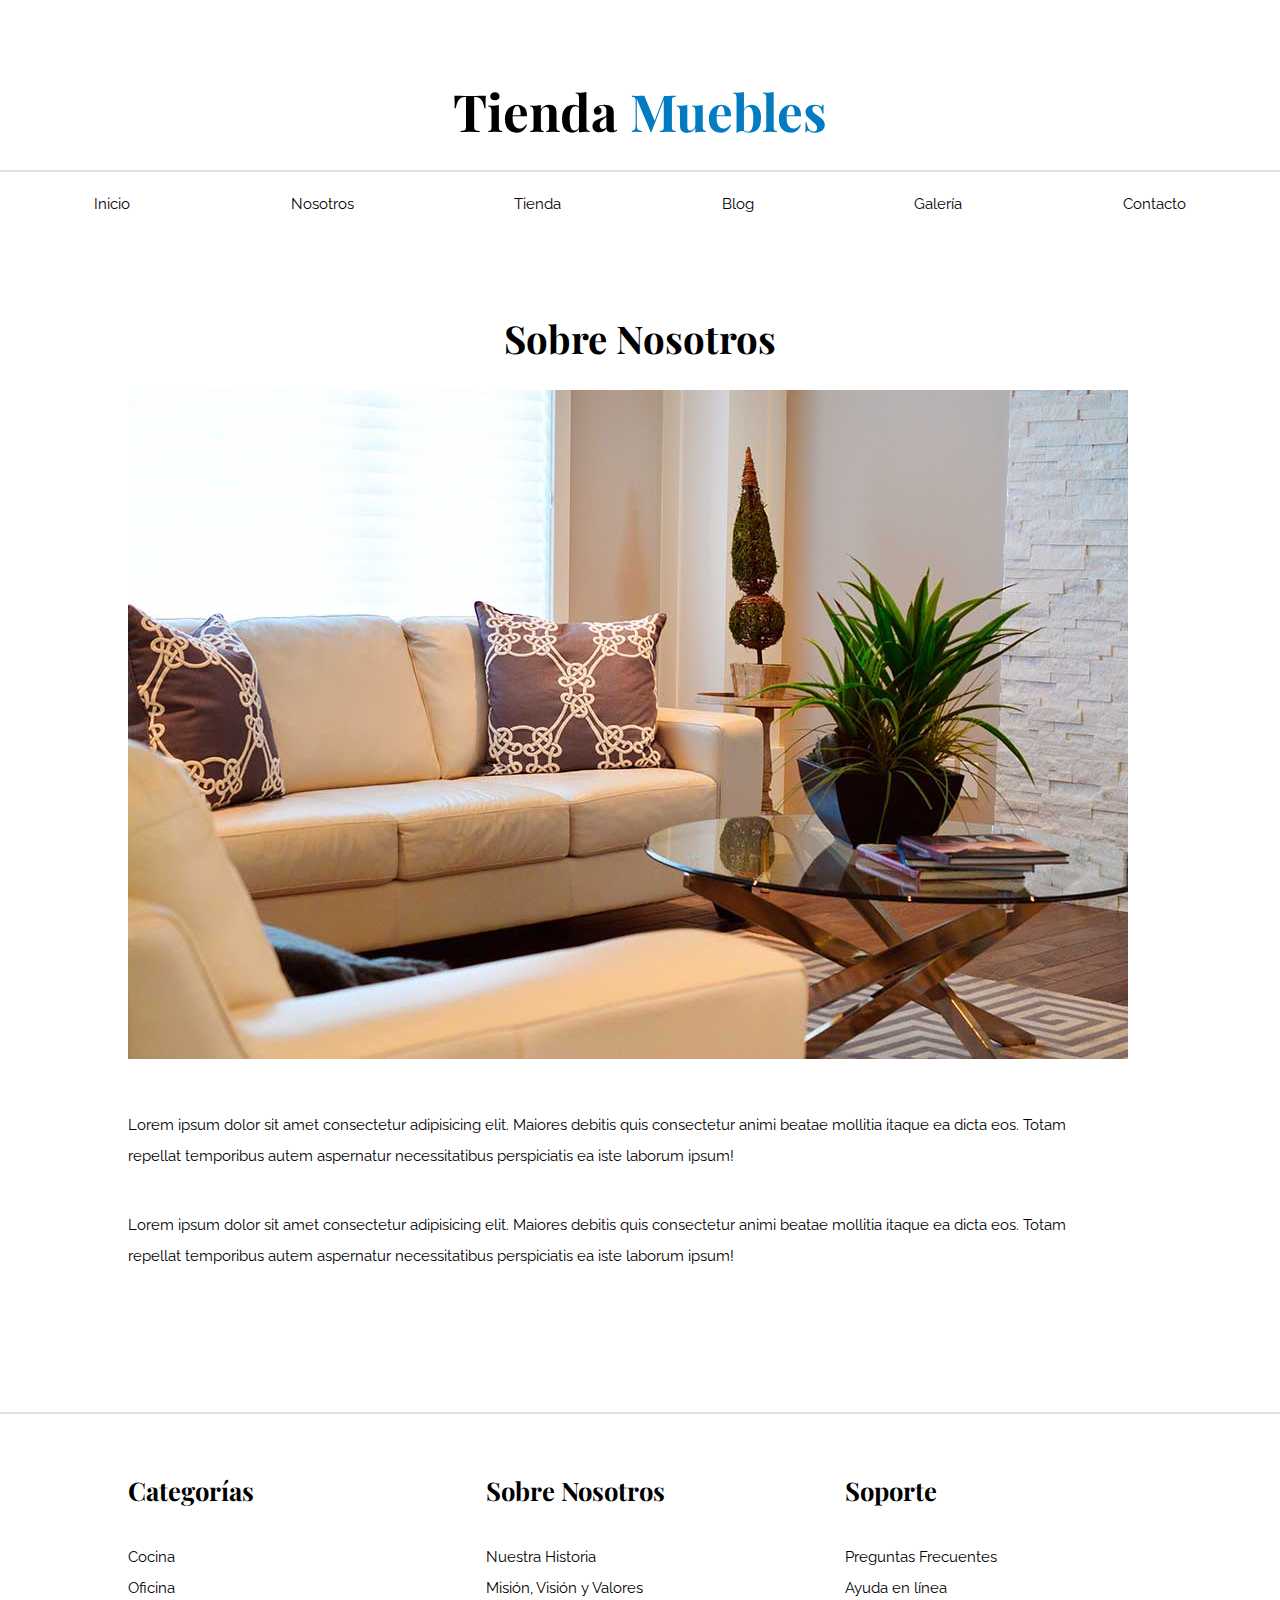
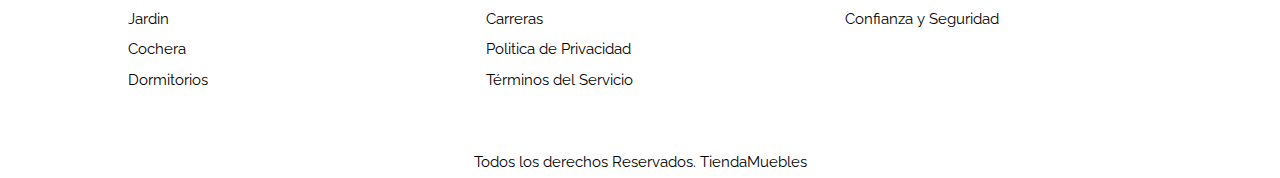
<file: nosotros.html>
<!DOCTYPE html>
<html lang="en">
<head>
    <meta charset="UTF-8">
    <meta name="viewport" content="width=device-width, initial-scale=1.0">
    <link rel="preconnect" href="https://fonts.googleapis.com">
<link rel="preconnect" href="https://fonts.gstatic.com" crossorigin>
<link href="https://fonts.googleapis.com/css2?family=Playfair+Display:ital,wght@0,400..900;1,400..900&family=Raleway:ital,wght@0,100..900;1,100..900&display=swap" rel="stylesheet">
    <link rel="stylesheet" href="style.css">
    <title>Tienda Muebles</title>
</head>
    <body>
        <header>
            <h1 class="titulo-principal"> Tienda<span> Muebles</span>
            </h1>
            <div class="menu-principal container">
                <nav class="menu">
                    <a href="index.html">Inicio</a>
                    <a href="nosotros.html">Nosotros</a>
                    <a href="tienda.html">Tienda</a>
                    <a href="blog.html">Blog</a>
                    <a href="galeria.html">Galería</a>
                    <a href="contacto.html">Contacto</a>
                </nav>
            </div>
        </header>
        <main>
            <div class="sobre-nosotros container">
                <h2>Sobre Nosotros</h2>
                <div class="contenido-nosotros">
                    <div class="contenido-nosotros-imagen">
                        <img src="img/nosotros.jpg" alt="">
                    </div>
                    <div class="contenido-nosotros-texto">
                        <p>Lorem ipsum dolor sit amet consectetur adipisicing elit. Maiores debitis quis consectetur animi beatae mollitia itaque ea dicta eos. Totam repellat temporibus autem aspernatur necessitatibus perspiciatis ea iste laborum ipsum!</p>
                        <p>Lorem ipsum dolor sit amet consectetur adipisicing elit. Maiores debitis quis consectetur animi beatae mollitia itaque ea dicta eos. Totam repellat temporibus autem aspernatur necessitatibus perspiciatis ea iste laborum ipsum!</p>
                    </div>
                </div>
            </div>
        </main>
        <footer>
            <div class="footer-grid container">
                <div>
                    <h3>Categorías</h3>
                    <nav class="footer-menu">
                        <a href="#">Cocina</a>
                        <a href="#">Oficina</a>
                        <a href="#">Jardin</a>
                        <a href="#">Cochera</a>
                        <a href="#">Dormitorios</a>
                    </nav>
                </div>
                <div>
                    <h3>Sobre Nosotros</h3>
                    <nav class="footer-menu">
                        <a href="#">Nuestra Historia</a>
                        <a href="#">Misión, Visión y Valores</a>
                        <a href="#">Carreras</a>
                        <a href="#">Politica de Privacidad</a>
                        <a href="#">Términos del Servicio</a>
                    </nav>
                </div>
                <div>
                    <h3>Soporte</h3>
                    <nav class="footer-menu">
                        <a href="#">Preguntas Frecuentes</a>
                        <a href="#">Ayuda en línea</a>
                        <a href="#">Confianza y Seguridad</a>
                    </nav>
                </div> 
            </div>
            <div class="copyright">Todos los derechos Reservados. TiendaMuebles</div>
        </footer>
    </body>
</html>
</file>
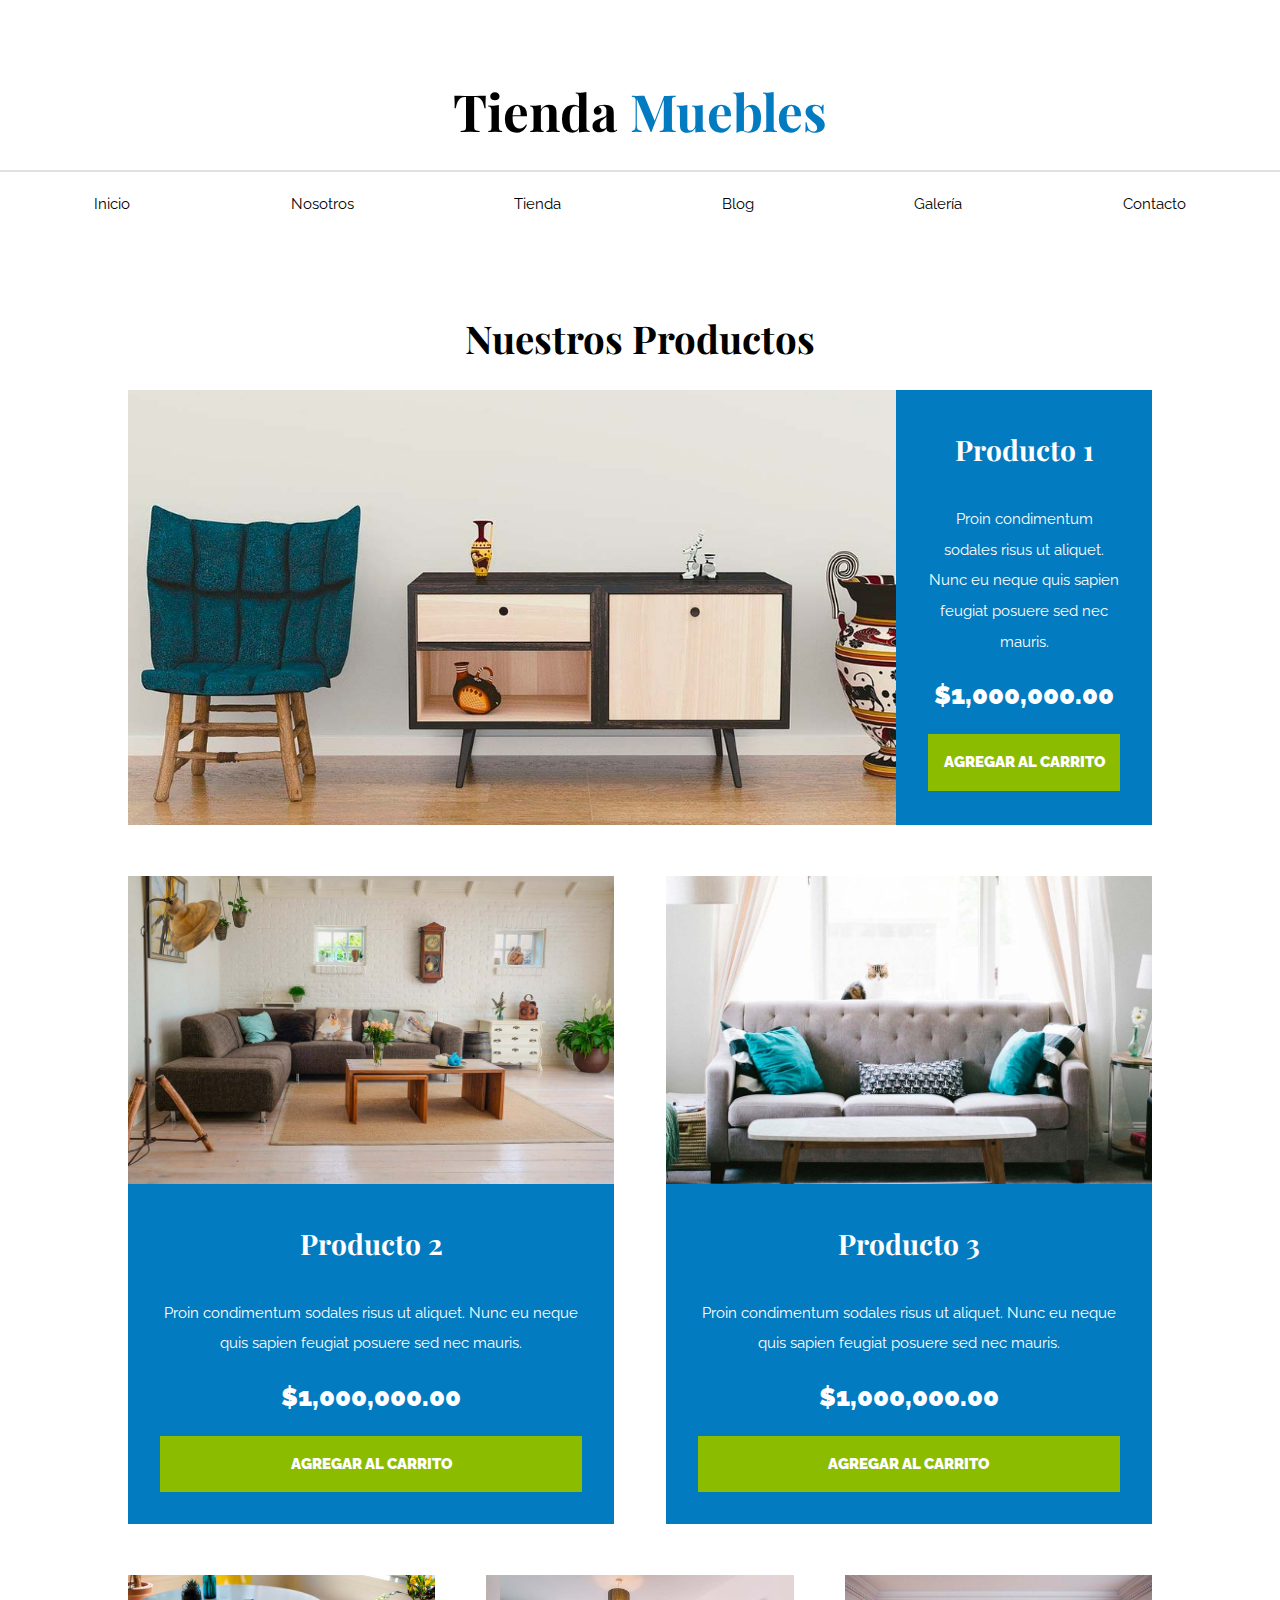
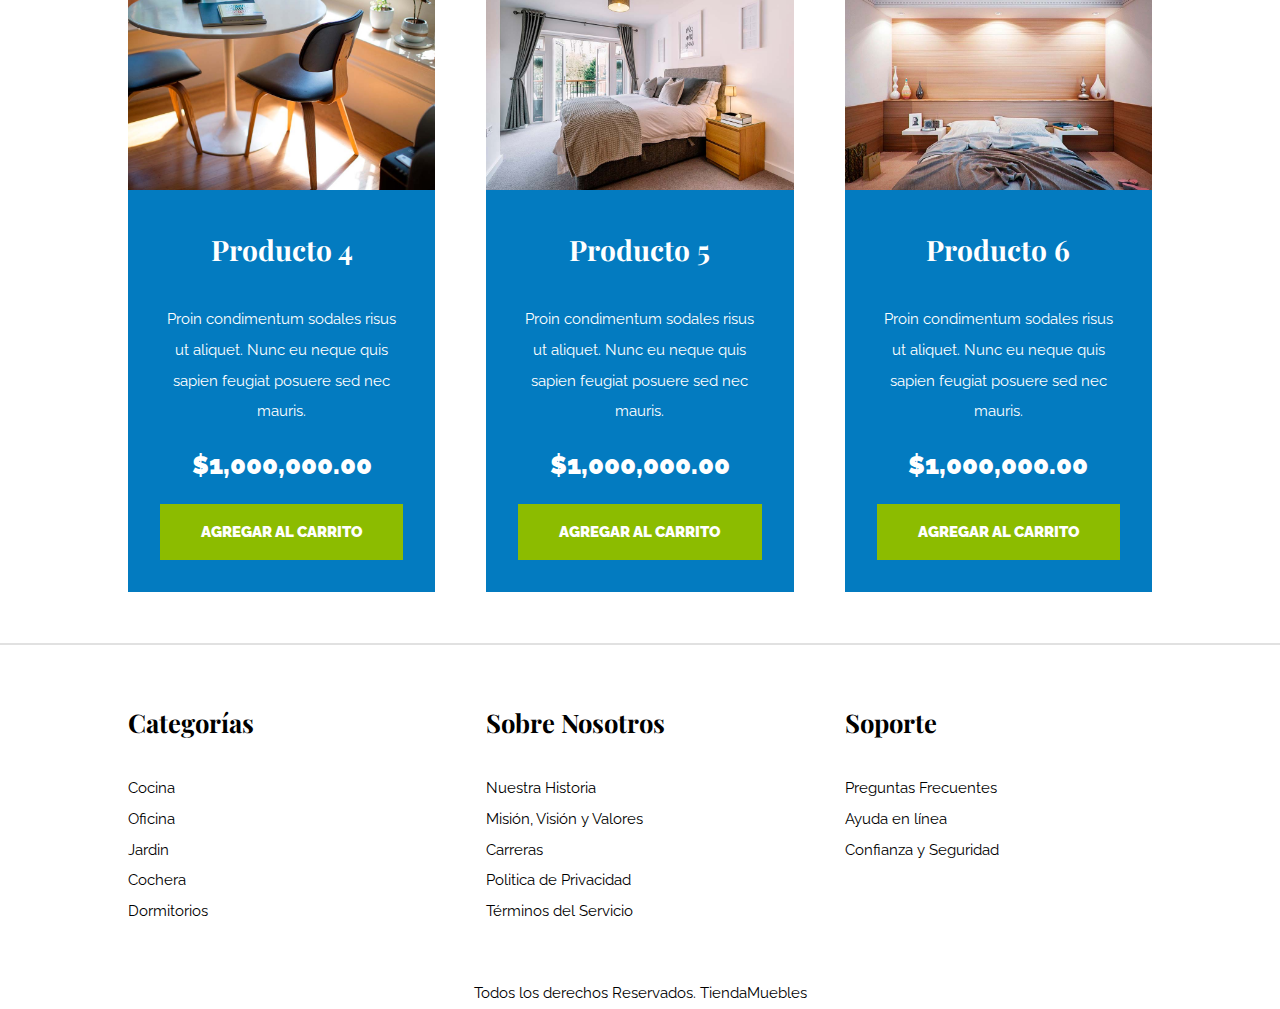
<file: tienda.html>
<!DOCTYPE html>
<html lang="en">
<head>
    <meta charset="UTF-8">
    <meta name="viewport" content="width=device-width, initial-scale=1.0">
    <link rel="preconnect" href="https://fonts.googleapis.com">
<link rel="preconnect" href="https://fonts.gstatic.com" crossorigin>
<link href="https://fonts.googleapis.com/css2?family=Playfair+Display:ital,wght@0,400..900;1,400..900&family=Raleway:ital,wght@0,100..900;1,100..900&display=swap" rel="stylesheet">
    <link rel="stylesheet" href="style.css">
    <title>Tienda Muebles</title>
</head>
    <body>
        <header>
            <h1 class="titulo-principal"> Tienda<span> Muebles</span>
            </h1>
            <div class="menu-principal container">
                <nav class="menu">
                    <a href="index.html">Inicio</a>
                    <a href="nosotros.html">Nosotros</a>
                    <a href="tienda.html">Tienda</a>
                    <a href="blog.html">Blog</a>
                    <a href="galeria.html">Galería</a>
                    <a href="contacto.html">Contacto</a>
                </nav>
            </div>
        </header>
        <main>
            <section class="nuestros-productos container">
                <h2>Nuestros Productos</h2>
                <div class="nuestros-productos-list">
                    <div class="productos">
                        <img src="img/producto1.jpg" alt="Producto 1">
                        <div class="texto-productos">
                            <h3>Producto 1</h3>
                            <p>Proin condimentum sodales risus ut aliquet. Nunc eu neque quis sapien feugiat posuere sed nec mauris.</p>
                            <p class="precio-productos">$1,000,000.00</p>
                            <a class="btn-productos" href="#">Agregar al Carrito</a>
                        </div>
                    </div>
                    <div class="productos">
                        <img src="img/producto2.jpg" alt="Producto 2">
                        <div class="texto-productos">
                            <h3>Producto 2</h3>
                            <p>Proin condimentum sodales risus ut aliquet. Nunc eu neque quis sapien feugiat posuere sed nec mauris.</p>
                            <p class="precio-productos">$1,000,000.00</p>
                            <a class="btn-productos" href="#">Agregar al Carrito</a>
                        </div>
                    </div>
                    <div class="productos">
                        <img src="img/producto3.jpg" alt="Producto 3">
                        <div class="texto-productos">
                            <h3>Producto 3</h3>
                            <p>Proin condimentum sodales risus ut aliquet. Nunc eu neque quis sapien feugiat posuere sed nec mauris.</p>
                            <p class="precio-productos">$1,000,000.00</p>
                            <a class="btn-productos" href="#">Agregar al Carrito</a>
                        </div>
                    </div>
                    <div class="productos">
                        <img src="img/producto4.jpg" alt="Producto 4">
                        <div class="texto-productos">
                            <h3>Producto 4</h3>
                            <p>Proin condimentum sodales risus ut aliquet. Nunc eu neque quis sapien feugiat posuere sed nec mauris.</p>
                            <p class="precio-productos">$1,000,000.00</p>
                            <a class="btn-productos" href="#">Agregar al Carrito</a>
                        </div>
                    </div>
                    <div class="productos">
                        <img src="img/producto5.jpg" alt="Producto 5">
                        <div class="texto-productos">
                            <h3>Producto 5</h3>
                            <p>Proin condimentum sodales risus ut aliquet. Nunc eu neque quis sapien feugiat posuere sed nec mauris.</p>
                            <p class="precio-productos">$1,000,000.00</p>
                            <a class="btn-productos" href="#">Agregar al Carrito</a>
                        </div>
                    </div>
                    <div class="productos">
                        <img src="img/producto6.jpg" alt="Producto 6">
                        <div class="texto-productos">
                            <h3>Producto 6</h3>
                            <p>Proin condimentum sodales risus ut aliquet. Nunc eu neque quis sapien feugiat posuere sed nec mauris.</p>
                            <p class="precio-productos">$1,000,000.00</p>
                            <a class="btn-productos" href="#">Agregar al Carrito</a>
                        </div>
                    </div>
                </div>
            </section>
            </div>
        </main>
        <footer>
            <div class="footer-grid container">
                <div>
                    <h3>Categorías</h3>
                    <nav class="footer-menu">
                        <a href="#">Cocina</a>
                        <a href="#">Oficina</a>
                        <a href="#">Jardin</a>
                        <a href="#">Cochera</a>
                        <a href="#">Dormitorios</a>
                    </nav>
                </div>
                <div>
                    <h3>Sobre Nosotros</h3>
                    <nav class="footer-menu">
                        <a href="#">Nuestra Historia</a>
                        <a href="#">Misión, Visión y Valores</a>
                        <a href="#">Carreras</a>
                        <a href="#">Politica de Privacidad</a>
                        <a href="#">Términos del Servicio</a>
                    </nav>
                </div>
                <div>
                    <h3>Soporte</h3>
                    <nav class="footer-menu">
                        <a href="#">Preguntas Frecuentes</a>
                        <a href="#">Ayuda en línea</a>
                        <a href="#">Confianza y Seguridad</a>
                    </nav>
                </div> 
            </div>
            <div class="copyright">Todos los derechos Reservados. TiendaMuebles</div>
        </footer>
    </body>
</html>
</file>
<file: style.css>
*{
    margin: 0;
    padding: 0;
    box-sizing: border-box;
}

html{
    font-size: 1.6rem; /*equivale a 1rem. IMPORTANTE TODOS LO NAVEGADORES TRABAJAN CON 16px POR DEFECTO*/
}

body {
    font-family: 'Raleway', sans-serif;
    background-color: #fff;
}
h1,
h2,
h3{
    font-family: 'Playfair Display', serif;
    margin: 0 0 1rem 0;
}
div{
    display: block;
}
section{
    display: block;
}
.titulo-principal{
    margin-top: 3rem;
    text-align: center;
}
.titulo-principal span{
    color: #037bc0;
}
.menu-principal{
    border-top: 0.1rem solid #e1e1e1;
}
.menu{
    padding: 0.5rem 0 0.8rem 0;
    display: block;
    text-align: center;
}
.container{
    max-width: 120rem;
    margin: 0 auto;
}
.img-banner{
    max-width: 120rem;
    margin: 0 auto;
    background-image: url(img/principal.jpg);
    background-repeat: no-repeat;
    background-size: cover;
    background-position: center center;
    height: 22rem;
}
.categorias-productos{
    padding: 3rem 0;
    width: 80%;
}
.titulo-categorias-productos{
    text-align: center;
}
.categorias-productos-list{
    display: grid;
    grid-template-columns: repeat(3, 1fr);
}
.categoria{
    display: block;
    width: 386px;
}
.categoria img{
    width: 100%;
}
img {
    display: block;
    max-width: 100%;
    border-style: none;
}
.categoria a{
    text-align: center;
    display: block;
    padding: 0.8rem;
    font-size: 0.8rem;
}
.categoria a:hover{
    background-color: #037bc0;
    color: #fff;
    border-radius: 0 0 0.3rem 0;
    padding: 0.5;
    margin: 0;
}
a{
    font-family: 'Raleway', sans-serif;
    font-size: 0.60rem;
    text-decoration: none;
    color: black;
    padding: 0 3rem 0 3rem;
    border-radius: 10px;
}
.nosotros{
    background-image: linear-gradient(to right, transparent 50%, #037bc0 50%, #037bc0 100%), url(img/nosotros.jpg);
    background-position: left center;
    padding: 5rem 0;
    background-size: 100%, 64rem;
}
.nosotros-grid{
    display: grid;
    grid-template-columns: repeat(2, 1fr);
    grid-template-rows: unset;
    column-gap: 2rem;
}
.nosotros-texto{
    grid-column: 2/3;
    grid-row: 2/3;
    color: #fff;
    padding: 2rem 9.1rem 2rem 3rem;
}
.nosotros-texto h2{
    font-size: 1.6rem;
}
.nosotros-texto p{
    font-size: 0.63rem;
    line-height: 2;
}
.nuestros-productos{
    display: block;
    padding: 2rem 0;
    padding-top: 3rem;
    text-align: center;
    width: 80%;
}
.nuestros-productos-list{
    display: grid;
    grid-template-columns: repeat(6,1fr);
    gap: 2rem;
}
.productos{
    background-color: #037bc0;
}
.productos:nth-child(1){
    grid-column-start: 1;
    grid-column-end: 7;
    display: grid;
    grid-template-columns: 3fr 1fr;
}
.productos:nth-child(2){
    grid-column-start: 1;
    grid-column-end: 4;
}
.productos:nth-child(3){
    grid-column-start: 4;
    grid-column-end: 7;
}
.productos:nth-child(4){
    grid-column-start: 1;
    grid-column-end: 3;
}
.productos:nth-child(5){
    grid-column-start: 3;
    grid-column-end: 5;
}
.productos:nth-child(6){
    grid-column-start: 5;
    grid-column-end: 7;
}
.productos:last-of-type{
    margin-bottom: 0;
}
.productos:nth-child(1) img{
    height: 17rem;
    width: 100%;
    object-fit: cover;
}
.productos:nth-child(2) img,
.productos:nth-child(3) img{
    height: 12rem;
    width: 100%;
    object-fit: cover;
}
.texto-productos{
    text-align: center;
    color: #fff;
    padding: 1.25rem;
}
.texto-productos h3{
    font-size: 1.1rem;
    padding: 0;
}
.texto-productos p{
    margin: 0 0 0.5rem 0;
}
.texto-productos{
    line-height: 2;
    font-size: 0.6rem;
}
.precio-productos{
    font-size: 1rem;
    font-weight: 900;
}
.btn-productos{
    width: auto;
    background-color: #8cbc00;
    color: #fff;
    display: block;
    text-transform: uppercase;
    font-weight: 900;
    padding: 0.5rem;
    transition: background-color 0.3s ease-out;
    text-align: center;
    border: none;
    border-radius: 0;
}
.btn-productos:hover{
    background-color: #769c02;
    cursor: pointer;
}
footer{
    display: block;
    border-top: 0.1rem solid #e1e1e1;
    padding-top: 2rem;
    line-height: 2;
}
.footer-grid{
    display: grid;
    grid-template-columns: repeat(3, 1fr);
    gap: 2rem;
    width: 80%;
    text-align: center;
}
.footer-grid > div{
    margin: 0;
}
.footer-grid h3{
    text-align: left;
}
.footer-menu a{
    display: block;
    text-align: left;
    font-size: 0.6rem;
    padding: 0;
}
nav{
    display: block;
}
.copyright{
    max-width: 120rem;
    width: 100%;
    margin-top: 2rem;
    text-align: center;
    font-size: 0.6rem;
    text-align: center;
}

/* Pagina Nosotros */
.sobre-nosotros{
    display: block;
    padding-top: 3rem;
    padding-bottom: 2rem;
    width: 80%;
}
.sobre-nosotros h2{
    text-align: center;
    font-size: 1.5rem;
}
.contenido-nosotros{
    display: grid;
    grid-template-columns: repeat(auto-fit, minmax(20rem, 1fr));
    column-gap: 2rem;
}
.contenido-nosotros-texto{
    display: flex;
    flex-direction: column;
    justify-content: center;
    padding: 2rem 2rem 2rem 0;
}
.contenido-nosotros-texto p{
    font-size: 0.6rem;
    line-height: 2;
    margin-bottom: 1.5rem;
}

/* Pagina Blog */
.blog{
    width: 80%;
    display: block;
    padding-top: 3rem;
    padding-bottom: 4rem;
    text-align: center;
}
.blog h2{
    font-size: 1.5rem;
}
.contenido-blog{
    display: grid;
    grid-template-columns: 2fr 1fr;
    column-gap: 2rem;
}
article{
    display: block;
}
.articulo:nth-child(1){
    border-bottom: 2px solid #e1e1e1;
    margin-bottom: 1rem;
    padding-bottom: 2rem;
}
.articulo h2{
    text-align: left;
}
.contenido-articulo{
    padding: 1rem 0 0.5rem 0;
}
.fecha-autor{
    display: flex;
    justify-content: space-between;
}
.fecha-autor span{
    color: #037bc0;
}
.fecha-autor p{
    font-weight: bold;
}
.contenido-articulo p{
    font-size: 0.7rem;
    line-height: 2;
    text-align: left;
    padding-bottom: 0.5rem;
}
ul{
    display: block;
    list-style-type: disc;
    margin-block-start: 1em;
    margin-block-end: 1em;
    margin-inline-start: 0px;
    margin-inline-end: 0px;
    padding-inline-start: 40px;
    unicode-bidi: isolate;
}
li{
    display: list-item;
    text-align: left;
}
li::marker{
    padding: 0;
    text-align: left;
}
.btn-articulo{
    max-width: 12rem;
    width: auto;
    background-color: #8cbc00;
    display: block;
    color: #fff;
    text-transform: uppercase;
    font-size: 0.7rem;
    font-weight: 900;
    padding: 0.5rem;
    transition: background-color 0.3s ease-out;
    text-align: center;
    border: none;
}
.btn-articulo:hover{
    background-color: #769c02;
    cursor: pointer;
}
h3{
    font-size: 1rem;
}
aside{
    display: block;
    margin-left: 0;
}

/* Entrada */
.entrada-blog{
    width: 40%;
    display: block;
    padding-top: 3rem;
    padding-bottom: 4rem;
    text-align: center;
}
.fecha-autor-entrada{
    display: flex;
    justify-content: space-between;
    padding: 0.5rem;
}
.fecha-autor-entrada span{
    color: #037bc0;
}
.fecha-autor-entrada p{
    font-weight: bold;
}
.texto-entrada-blog{
    padding: 0.56rem;
}
.texto-entrada-blog p{
    font-size: 0.68rem;
}

/* Pagina Galería */
.contenido-galeria{
    width: 80%;
    padding-bottom: 1rem;
}
.contenido-galeria h2{
    text-align: center;
    font-size: 1.5rem;
    padding-bottom: 0;
}
.galeria{
    list-style: none;
    margin: 0;
    padding: 0;
    display: grid;
    grid-template-columns: repeat(3, 1fr);
    gap: 2rem;
}
.galeria img{
    height: 16rem;
    width: 40rem;
    object-fit: cover;
}

/* Contacto */
.contacto{
    width: 50%;
    padding-top: 3rem;
    padding-bottom: 2rem;
}
.contacto h2{
    font-size: 1.5rem;
    text-align: center;
}
.formulario{
    max-width: 40rem;
    
}
.formulario fieldset{
    border: 1px solid black;
    margin-bottom: 2rem;
}
fieldset{
    padding: 0.35em 0.75em 0.625em;
}
.formulario legend {
    font-size: 0.8rem;
    background-color: #005485;
    width: 100%;
    text-align: center;
    color: #fff;
    text-transform: uppercase;
    font-weight: 900;
    padding: 1rem;
    margin-bottom: 2rem;
}
legend{
    box-sizing: border-box;
    display: table;
    max-width: 100%;
    white-space: normal;
}
.campo{
    display: flex;
    margin-bottom: 1rem;
}
.campo label{
    flex-basis: 5rem;
    font-size: 0.69rem;
}
label{
    cursor: default;
}
.campo input:not([type="radio"]),
.campo textarea,
.campo select{
    flex: 1;
    border: 1px solid #e1e1e1;
    padding: 0.5rem;
    font-size: 0.7rem;
}
button, input, optgroup, select, textarea{
    line-height: 1.15;
    margin: 0;
}
.btn{
    width: auto;
    background-color: #8cbc00;
    display: block;
    color: #fff;
    text-transform: uppercase;
    font-weight: 900;
    padding: 1rem;
    transition: background-color 0.3s ease-out;
    text-align: center;
    border: none;
}
.btn:hover{
    background-color: #769c02;
    cursor: pointer;
}
</file>
